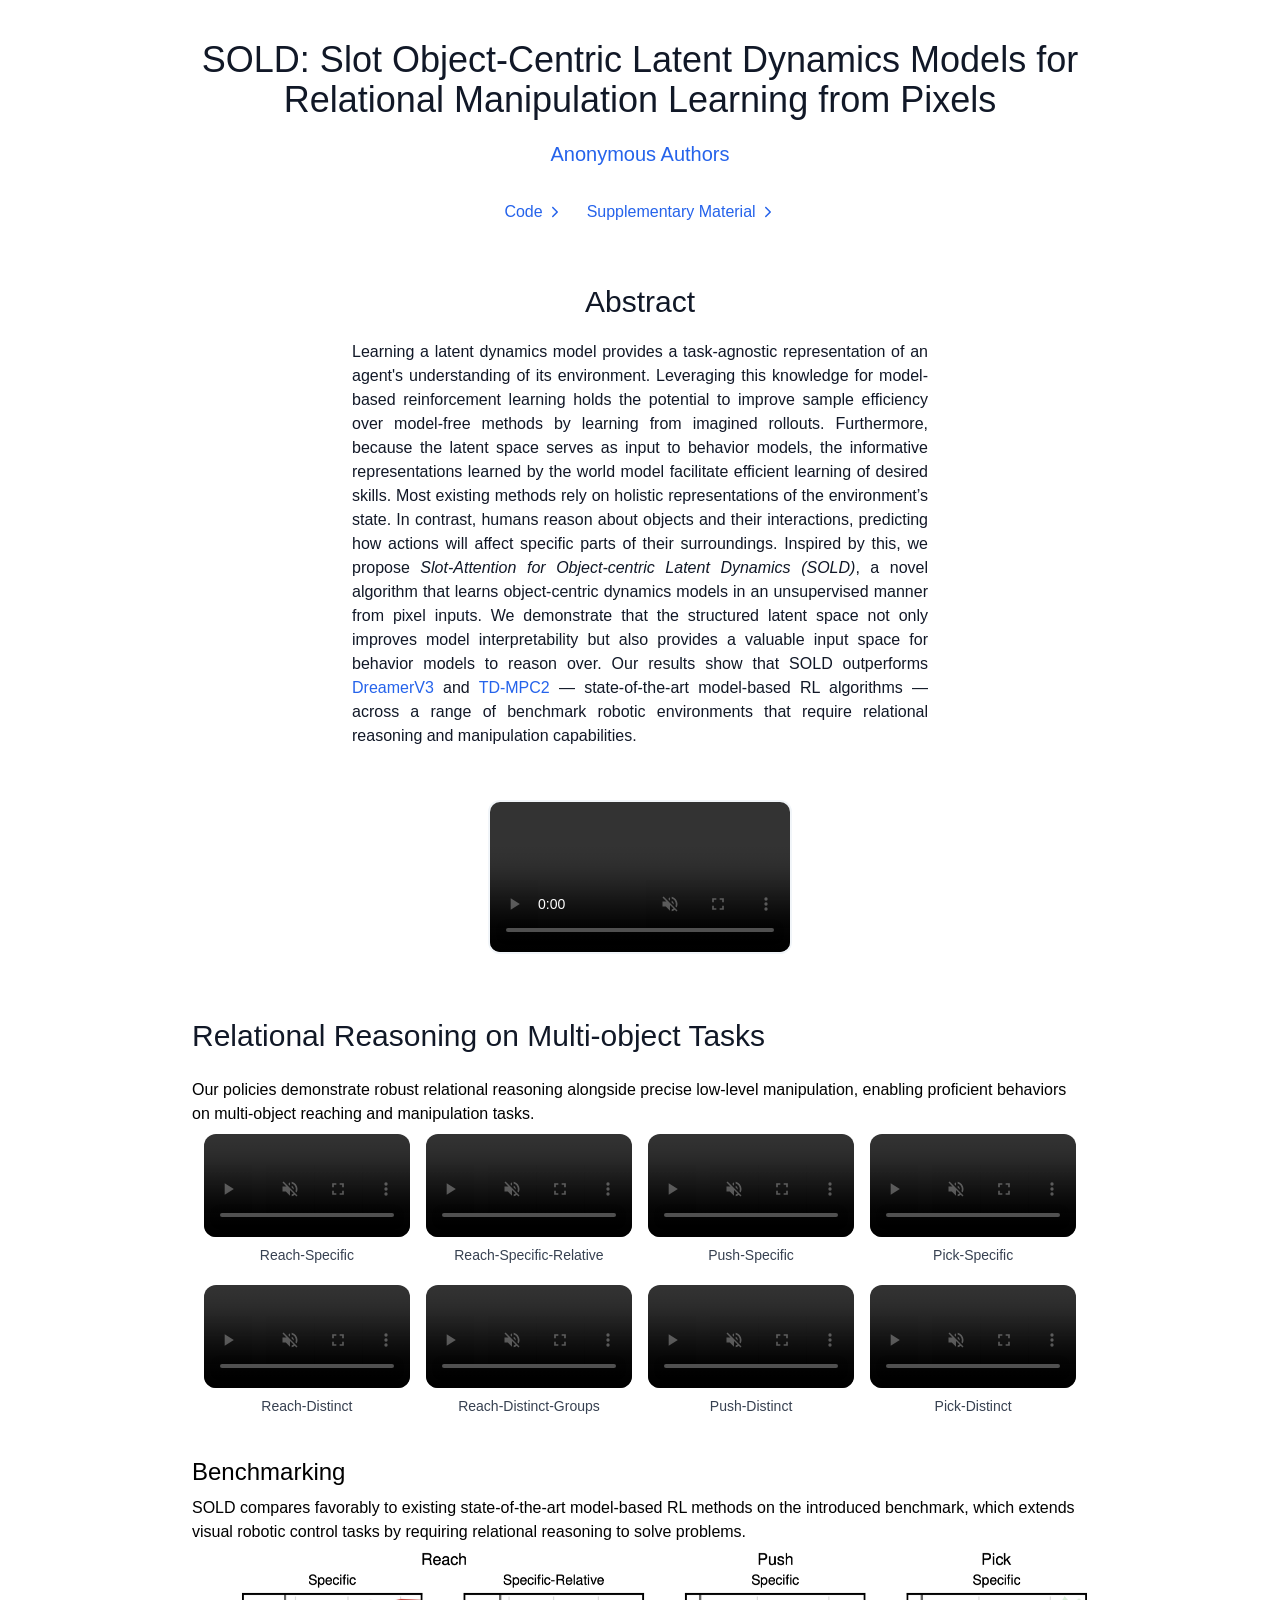
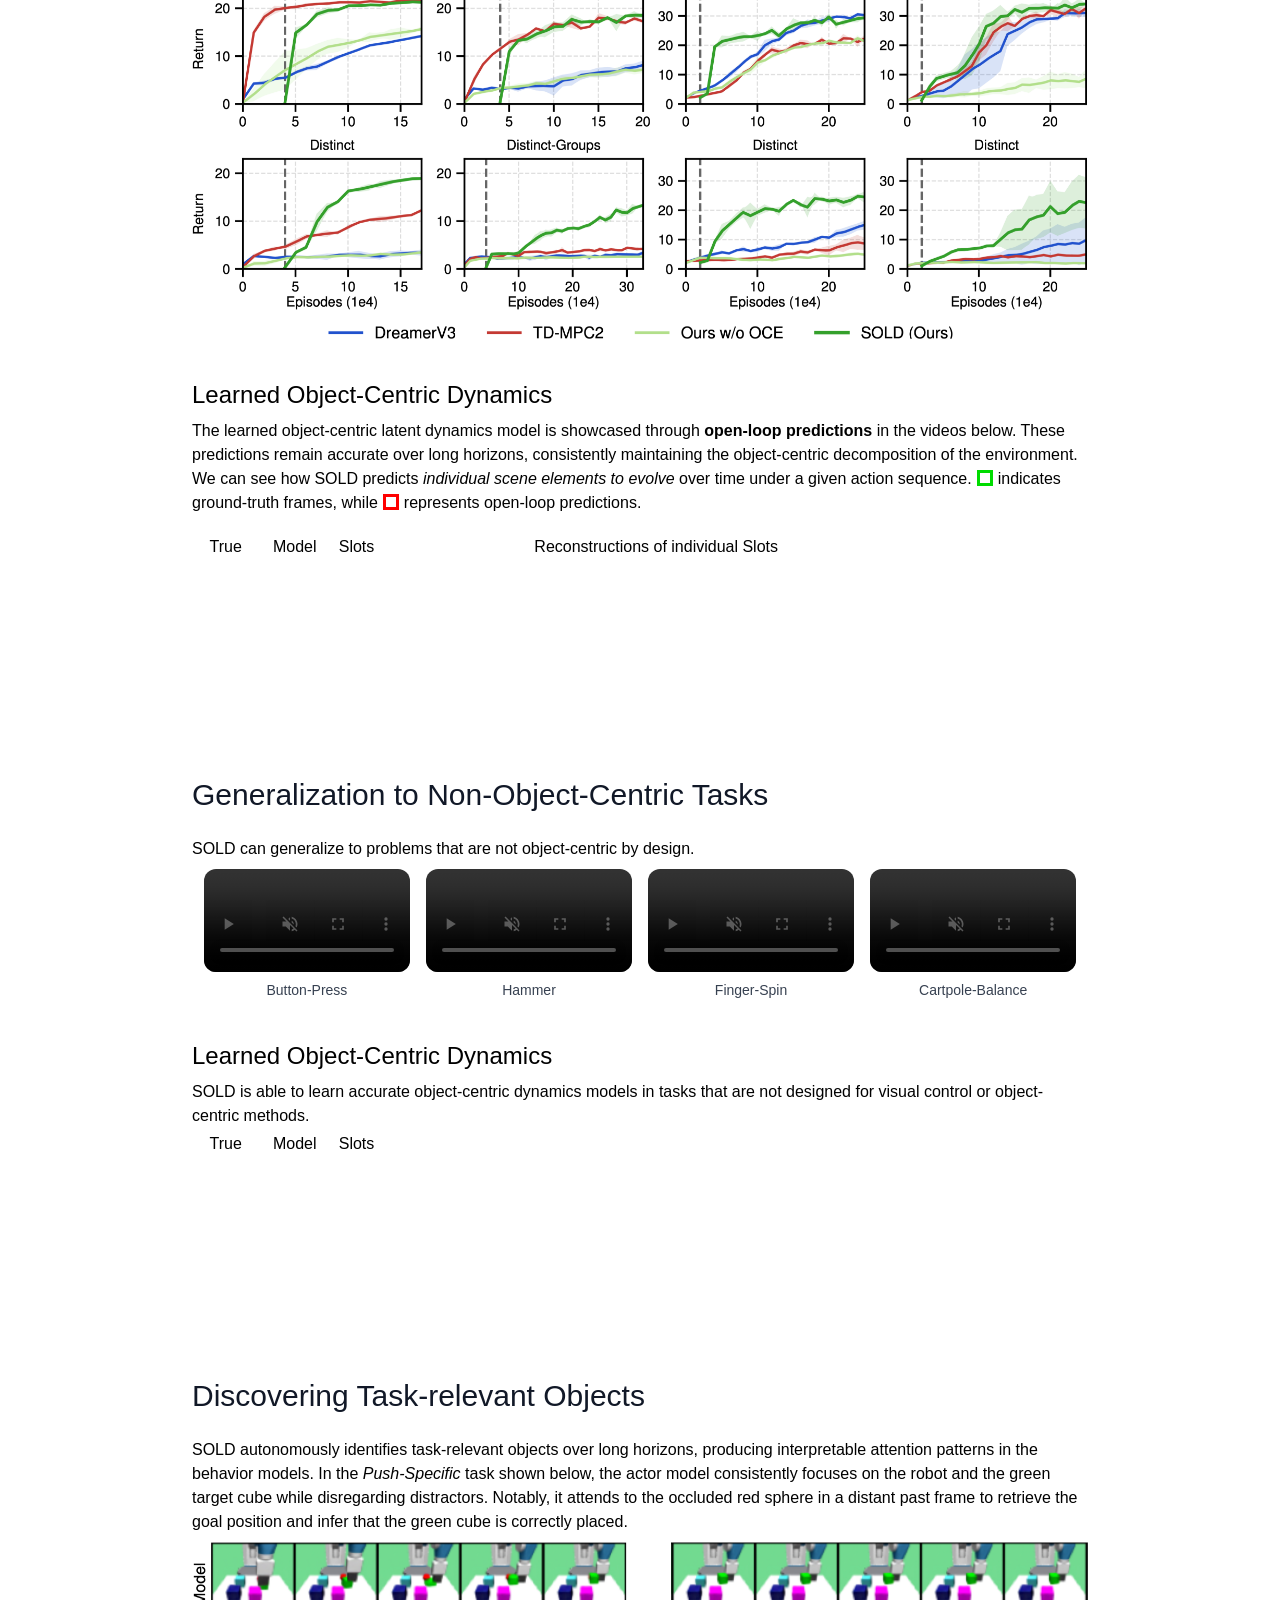
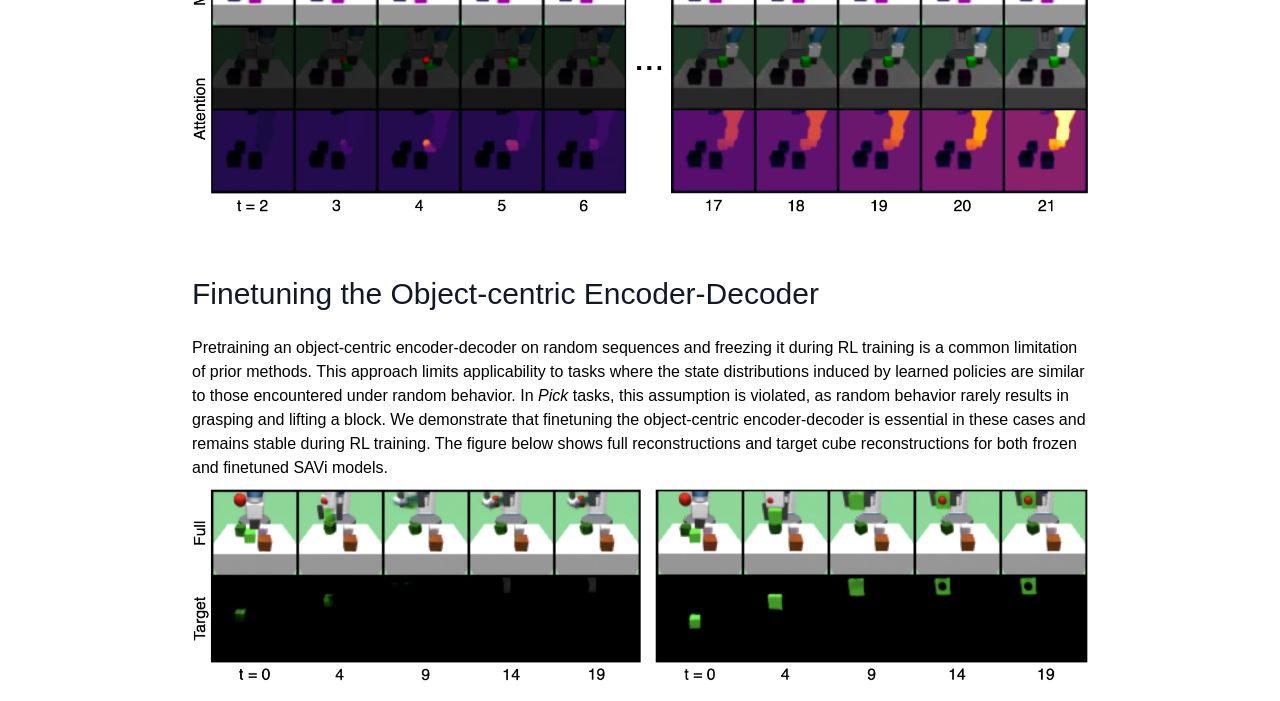
<file: index.html>
<!DOCTYPE html><html><head><meta charSet="utf-8"/><meta http-equiv="x-ua-compatible" content="ie=edge"/><meta name="viewport" content="width=device-width, initial-scale=1, shrink-to-fit=no"/><meta name="generator" content="Gatsby 5.14.1"/><style data-href="/styles.9e508d11d7c86e4435d9.css" data-identity="gatsby-global-css">@import url(https://rsms.me/inter/inter.css);*,:after,:before{--tw-border-spacing-x:0;--tw-border-spacing-y:0;--tw-translate-x:0;--tw-translate-y:0;--tw-rotate:0;--tw-skew-x:0;--tw-skew-y:0;--tw-scale-x:1;--tw-scale-y:1;--tw-pan-x: ;--tw-pan-y: ;--tw-pinch-zoom: ;--tw-scroll-snap-strictness:proximity;--tw-gradient-from-position: ;--tw-gradient-via-position: ;--tw-gradient-to-position: ;--tw-ordinal: ;--tw-slashed-zero: ;--tw-numeric-figure: ;--tw-numeric-spacing: ;--tw-numeric-fraction: ;--tw-ring-inset: ;--tw-ring-offset-width:0px;--tw-ring-offset-color:#fff;--tw-ring-color:rgba(63,131,248,.5);--tw-ring-offset-shadow:0 0 #0000;--tw-ring-shadow:0 0 #0000;--tw-shadow:0 0 #0000;--tw-shadow-colored:0 0 #0000;--tw-blur: ;--tw-brightness: ;--tw-contrast: ;--tw-grayscale: ;--tw-hue-rotate: ;--tw-invert: ;--tw-saturate: ;--tw-sepia: ;--tw-drop-shadow: ;--tw-backdrop-blur: ;--tw-backdrop-brightness: ;--tw-backdrop-contrast: ;--tw-backdrop-grayscale: ;--tw-backdrop-hue-rotate: ;--tw-backdrop-invert: ;--tw-backdrop-opacity: ;--tw-backdrop-saturate: ;--tw-backdrop-sepia: ;--tw-contain-size: ;--tw-contain-layout: ;--tw-contain-paint: ;--tw-contain-style: }::backdrop{--tw-border-spacing-x:0;--tw-border-spacing-y:0;--tw-translate-x:0;--tw-translate-y:0;--tw-rotate:0;--tw-skew-x:0;--tw-skew-y:0;--tw-scale-x:1;--tw-scale-y:1;--tw-pan-x: ;--tw-pan-y: ;--tw-pinch-zoom: ;--tw-scroll-snap-strictness:proximity;--tw-gradient-from-position: ;--tw-gradient-via-position: ;--tw-gradient-to-position: ;--tw-ordinal: ;--tw-slashed-zero: ;--tw-numeric-figure: ;--tw-numeric-spacing: ;--tw-numeric-fraction: ;--tw-ring-inset: ;--tw-ring-offset-width:0px;--tw-ring-offset-color:#fff;--tw-ring-color:rgba(63,131,248,.5);--tw-ring-offset-shadow:0 0 #0000;--tw-ring-shadow:0 0 #0000;--tw-shadow:0 0 #0000;--tw-shadow-colored:0 0 #0000;--tw-blur: ;--tw-brightness: ;--tw-contrast: ;--tw-grayscale: ;--tw-hue-rotate: ;--tw-invert: ;--tw-saturate: ;--tw-sepia: ;--tw-drop-shadow: ;--tw-backdrop-blur: ;--tw-backdrop-brightness: ;--tw-backdrop-contrast: ;--tw-backdrop-grayscale: ;--tw-backdrop-hue-rotate: ;--tw-backdrop-invert: ;--tw-backdrop-opacity: ;--tw-backdrop-saturate: ;--tw-backdrop-sepia: ;--tw-contain-size: ;--tw-contain-layout: ;--tw-contain-paint: ;--tw-contain-style: }/*
! tailwindcss v3.4.17 | MIT License | https://tailwindcss.com
*/*,:after,:before{border:0 solid #e5e7eb;box-sizing:border-box}:after,:before{--tw-content:""}:host,html{-webkit-text-size-adjust:100%;font-feature-settings:normal;-webkit-tap-highlight-color:transparent;font-family:ui-sans-serif,system-ui,sans-serif,Apple Color Emoji,Segoe UI Emoji,Segoe UI Symbol,Noto Color Emoji;font-variation-settings:normal;line-height:1.5;-moz-tab-size:4;-o-tab-size:4;tab-size:4}body{line-height:inherit;margin:0}hr{border-top-width:1px;color:inherit;height:0}abbr:where([title]){-webkit-text-decoration:underline dotted;text-decoration:underline dotted}h1,h2,h3,h4,h5,h6{font-size:inherit;font-weight:inherit}a{color:inherit;text-decoration:inherit}b,strong{font-weight:bolder}code,kbd,pre,samp{font-feature-settings:normal;font-family:ui-monospace,SFMono-Regular,Menlo,Monaco,Consolas,Liberation Mono,Courier New,monospace;font-size:1em;font-variation-settings:normal}small{font-size:80%}sub,sup{font-size:75%;line-height:0;position:relative;vertical-align:baseline}sub{bottom:-.25em}sup{top:-.5em}table{border-collapse:collapse;border-color:inherit;text-indent:0}button,input,optgroup,select,textarea{font-feature-settings:inherit;color:inherit;font-family:inherit;font-size:100%;font-variation-settings:inherit;font-weight:inherit;letter-spacing:inherit;line-height:inherit;margin:0;padding:0}button,select{text-transform:none}button,input:where([type=button]),input:where([type=reset]),input:where([type=submit]){-webkit-appearance:button;background-color:transparent;background-image:none}:-moz-focusring{outline:auto}:-moz-ui-invalid{box-shadow:none}progress{vertical-align:baseline}::-webkit-inner-spin-button,::-webkit-outer-spin-button{height:auto}[type=search]{-webkit-appearance:textfield;outline-offset:-2px}::-webkit-search-decoration{-webkit-appearance:none}::-webkit-file-upload-button{-webkit-appearance:button;font:inherit}summary{display:list-item}blockquote,dd,dl,figure,h1,h2,h3,h4,h5,h6,hr,p,pre{margin:0}fieldset{margin:0}fieldset,legend{padding:0}menu,ol,ul{list-style:none;margin:0;padding:0}dialog{padding:0}textarea{resize:vertical}input::-moz-placeholder,textarea::-moz-placeholder{color:#9ca3af}input::placeholder,textarea::placeholder{color:#9ca3af}[role=button],button{cursor:pointer}:disabled{cursor:default}audio,canvas,embed,iframe,img,object,svg,video{display:block;vertical-align:middle}img,video{height:auto;max-width:100%}[hidden]:where(:not([hidden=until-found])){display:none}[multiple],[type=date],[type=datetime-local],[type=email],[type=month],[type=number],[type=password],[type=search],[type=tel],[type=text],[type=time],[type=url],[type=week],input:where(:not([type])),select,textarea{--tw-shadow:0 0 #0000;-webkit-appearance:none;-moz-appearance:none;appearance:none;background-color:#fff;border-color:#6b7280;border-radius:0;border-width:1px;font-size:1rem;line-height:1.5rem;padding:.5rem .75rem}[multiple]:focus,[type=date]:focus,[type=datetime-local]:focus,[type=email]:focus,[type=month]:focus,[type=number]:focus,[type=password]:focus,[type=search]:focus,[type=tel]:focus,[type=text]:focus,[type=time]:focus,[type=url]:focus,[type=week]:focus,input:where(:not([type])):focus,select:focus,textarea:focus{--tw-ring-inset:var(--tw-empty,/*!*/ /*!*/);--tw-ring-offset-width:0px;--tw-ring-offset-color:#fff;--tw-ring-color:#1c64f2;--tw-ring-offset-shadow:var(--tw-ring-inset) 0 0 0 var(--tw-ring-offset-width) var(--tw-ring-offset-color);--tw-ring-shadow:var(--tw-ring-inset) 0 0 0 calc(1px + var(--tw-ring-offset-width)) var(--tw-ring-color);border-color:#1c64f2;box-shadow:var(--tw-ring-offset-shadow),var(--tw-ring-shadow),var(--tw-shadow);outline:2px solid transparent;outline-offset:2px}::-webkit-date-and-time-value{text-align:inherit}::-webkit-datetime-edit{display:inline-flex}::-webkit-datetime-edit,::-webkit-datetime-edit-day-field,::-webkit-datetime-edit-hour-field,::-webkit-datetime-edit-meridiem-field,::-webkit-datetime-edit-millisecond-field,::-webkit-datetime-edit-minute-field,::-webkit-datetime-edit-month-field,::-webkit-datetime-edit-second-field,::-webkit-datetime-edit-year-field{padding-bottom:0;padding-top:0}select{background-image:url("data:image/svg+xml;charset=utf-8,%3Csvg xmlns='http://www.w3.org/2000/svg' fill='none' viewBox='0 0 20 20'%3E%3Cpath stroke='%236B7280' stroke-linecap='round' stroke-linejoin='round' stroke-width='1.5' d='m6 8 4 4 4-4'/%3E%3C/svg%3E");background-position:right .5rem center;background-repeat:no-repeat;background-size:1.5em 1.5em;padding-right:2.5rem;-webkit-print-color-adjust:exact;print-color-adjust:exact}[multiple],[size]:where(select:not([size="1"])){background-image:none;background-position:0 0;background-repeat:unset;background-size:initial;padding-right:.75rem;-webkit-print-color-adjust:unset;print-color-adjust:unset}[type=checkbox]:checked,[type=radio]:checked{background-color:currentColor;background-position:50%;background-repeat:no-repeat;background-size:100% 100%;border-color:transparent}[type=checkbox]:checked{background-image:url("data:image/svg+xml;charset=utf-8,%3Csvg xmlns='http://www.w3.org/2000/svg' fill='%23fff' viewBox='0 0 16 16'%3E%3Cpath d='M12.207 4.793a1 1 0 0 1 0 1.414l-5 5a1 1 0 0 1-1.414 0l-2-2a1 1 0 0 1 1.414-1.414L6.5 9.086l4.293-4.293a1 1 0 0 1 1.414 0z'/%3E%3C/svg%3E")}@media (forced-colors:active){[type=checkbox]:checked,[type=radio]:checked{-webkit-appearance:auto;-moz-appearance:auto;appearance:auto}}[type=checkbox]:checked:focus,[type=checkbox]:checked:hover,[type=radio]:checked:focus,[type=radio]:checked:hover{background-color:currentColor;border-color:transparent}[type=checkbox]:indeterminate{background-image:url("data:image/svg+xml;charset=utf-8,%3Csvg xmlns='http://www.w3.org/2000/svg' fill='none' viewBox='0 0 16 16'%3E%3Cpath stroke='%23fff' stroke-linecap='round' stroke-linejoin='round' stroke-width='2' d='M4 8h8'/%3E%3C/svg%3E");background-size:100% 100%}@media (forced-colors:active){[type=checkbox]:indeterminate{-webkit-appearance:auto;-moz-appearance:auto;appearance:auto}}[type=file]:focus{outline:1px solid ButtonText;outline:1px auto -webkit-focus-ring-color}[data-tooltip-style^=light]+.tooltip>.tooltip-arrow:before{border-color:#e5e7eb;border-style:solid}[data-tooltip-style^=light]+.tooltip[data-popper-placement^=top]>.tooltip-arrow:before{border-bottom-width:1px;border-right-width:1px}[data-tooltip-style^=light]+.tooltip[data-popper-placement^=right]>.tooltip-arrow:before{border-bottom-width:1px;border-left-width:1px}[data-tooltip-style^=light]+.tooltip[data-popper-placement^=bottom]>.tooltip-arrow:before{border-left-width:1px;border-top-width:1px}[data-tooltip-style^=light]+.tooltip[data-popper-placement^=left]>.tooltip-arrow:before{border-right-width:1px;border-top-width:1px}.tooltip[data-popper-placement^=top]>.tooltip-arrow{bottom:-4px}.tooltip[data-popper-placement^=bottom]>.tooltip-arrow{top:-4px}.tooltip[data-popper-placement^=left]>.tooltip-arrow{right:-4px}.tooltip[data-popper-placement^=right]>.tooltip-arrow{left:-4px}.tooltip.invisible>.tooltip-arrow:before{visibility:hidden}[data-popper-arrow],[data-popper-arrow]:before{background:inherit;height:8px;position:absolute;width:8px}[data-popper-arrow]{visibility:hidden}[data-popper-arrow]:after,[data-popper-arrow]:before{content:"";transform:rotate(45deg);visibility:visible}[data-popper-arrow]:after{background:inherit;height:9px;position:absolute;width:9px}[role=tooltip]>[data-popper-arrow]:before{border-color:#e5e7eb;border-style:solid}.dark [role=tooltip]>[data-popper-arrow]:before{border-color:#4b5563;border-style:solid}[role=tooltip]>[data-popper-arrow]:after{border-color:#e5e7eb;border-style:solid}.dark [role=tooltip]>[data-popper-arrow]:after{border-color:#4b5563;border-style:solid}[data-popover][role=tooltip][data-popper-placement^=top]>[data-popper-arrow]:after,[data-popover][role=tooltip][data-popper-placement^=top]>[data-popper-arrow]:before{border-bottom-width:1px;border-right-width:1px}[data-popover][role=tooltip][data-popper-placement^=right]>[data-popper-arrow]:after,[data-popover][role=tooltip][data-popper-placement^=right]>[data-popper-arrow]:before{border-bottom-width:1px;border-left-width:1px}[data-popover][role=tooltip][data-popper-placement^=bottom]>[data-popper-arrow]:after,[data-popover][role=tooltip][data-popper-placement^=bottom]>[data-popper-arrow]:before{border-left-width:1px;border-top-width:1px}[data-popover][role=tooltip][data-popper-placement^=left]>[data-popper-arrow]:after,[data-popover][role=tooltip][data-popper-placement^=left]>[data-popper-arrow]:before{border-right-width:1px;border-top-width:1px}[data-popover][role=tooltip][data-popper-placement^=top]>[data-popper-arrow]{bottom:-5px}[data-popover][role=tooltip][data-popper-placement^=bottom]>[data-popper-arrow]{top:-5px}[data-popover][role=tooltip][data-popper-placement^=left]>[data-popper-arrow]{right:-5px}[data-popover][role=tooltip][data-popper-placement^=right]>[data-popper-arrow]{left:-5px}[role=tooltip].invisible>[data-popper-arrow]:after,[role=tooltip].invisible>[data-popper-arrow]:before{visibility:hidden}[multiple],[type=date],[type=datetime-local],[type=email],[type=month],[type=number],[type=password],[type=search],[type=tel],[type=text],[type=time],[type=url],[type=week],select,textarea{--tw-shadow:0 0 #0000;-webkit-appearance:none;-moz-appearance:none;appearance:none;background-color:#fff;border-color:#6b7280;border-radius:0;border-width:1px;font-size:1rem;line-height:1.5rem;padding:.5rem .75rem}[multiple]:focus,[type=date]:focus,[type=datetime-local]:focus,[type=email]:focus,[type=month]:focus,[type=number]:focus,[type=password]:focus,[type=search]:focus,[type=tel]:focus,[type=text]:focus,[type=time]:focus,[type=url]:focus,[type=week]:focus,select:focus,textarea:focus{--tw-ring-inset:var(--tw-empty,/*!*/ /*!*/);--tw-ring-offset-width:0px;--tw-ring-offset-color:#fff;--tw-ring-color:#1c64f2;--tw-ring-offset-shadow:var(--tw-ring-inset) 0 0 0 var(--tw-ring-offset-width) var(--tw-ring-offset-color);--tw-ring-shadow:var(--tw-ring-inset) 0 0 0 calc(1px + var(--tw-ring-offset-width)) var(--tw-ring-color);border-color:#1c64f2;box-shadow:var(--tw-ring-offset-shadow),var(--tw-ring-shadow),var(--tw-shadow);outline:2px solid transparent;outline-offset:2px}input::-moz-placeholder,textarea::-moz-placeholder{color:#6b7280;opacity:1}input::placeholder,textarea::placeholder{color:#6b7280;opacity:1}::-webkit-datetime-edit-fields-wrapper{padding:0}::-webkit-date-and-time-value{min-height:1.5em}select:not([size]){background-image:url("data:image/svg+xml;charset=utf-8,%3Csvg xmlns='http://www.w3.org/2000/svg' fill='none' aria-hidden='true' viewBox='0 0 10 6'%3E%3Cpath stroke='%236B7280' stroke-linecap='round' stroke-linejoin='round' stroke-width='2' d='m1 1 4 4 4-4'/%3E%3C/svg%3E");background-position:right .75rem center;background-repeat:no-repeat;background-size:.75em .75em;padding-right:2.5rem;-webkit-print-color-adjust:exact;print-color-adjust:exact}[multiple]{background-image:none;background-position:0 0;background-repeat:unset;background-size:initial;padding-right:.75rem;-webkit-print-color-adjust:unset;print-color-adjust:unset}[type=checkbox],[type=radio]{--tw-shadow:0 0 #0000;-webkit-appearance:none;-moz-appearance:none;appearance:none;background-color:#fff;background-origin:border-box;border-color:#6b7280;border-width:1px;color:#1c64f2;display:inline-block;flex-shrink:0;height:1rem;padding:0;-webkit-print-color-adjust:exact;print-color-adjust:exact;-webkit-user-select:none;-moz-user-select:none;user-select:none;vertical-align:middle;width:1rem}[type=checkbox]{border-radius:0}[type=radio]{border-radius:100%}[type=checkbox]:focus,[type=radio]:focus{--tw-ring-inset:var(--tw-empty,/*!*/ /*!*/);--tw-ring-offset-width:2px;--tw-ring-offset-color:#fff;--tw-ring-color:#1c64f2;--tw-ring-offset-shadow:var(--tw-ring-inset) 0 0 0 var(--tw-ring-offset-width) var(--tw-ring-offset-color);--tw-ring-shadow:var(--tw-ring-inset) 0 0 0 calc(2px + var(--tw-ring-offset-width)) var(--tw-ring-color);box-shadow:var(--tw-ring-offset-shadow),var(--tw-ring-shadow),var(--tw-shadow);outline:2px solid transparent;outline-offset:2px}.dark [type=checkbox]:checked,.dark [type=radio]:checked,[type=checkbox]:checked,[type=radio]:checked{background-color:currentColor;background-position:50%;background-repeat:no-repeat;background-size:.55em .55em;border-color:transparent}[type=checkbox]:checked{background-image:url("data:image/svg+xml;charset=utf-8,%3Csvg xmlns='http://www.w3.org/2000/svg' fill='none' aria-hidden='true' viewBox='0 0 16 12'%3E%3Cpath stroke='%23fff' stroke-linecap='round' stroke-linejoin='round' stroke-width='3' d='M1 5.917 5.724 10.5 15 1.5'/%3E%3C/svg%3E");background-repeat:no-repeat;background-size:.55em .55em;-webkit-print-color-adjust:exact;print-color-adjust:exact}.dark [type=radio]:checked,[type=radio]:checked{background-image:url("data:image/svg+xml;charset=utf-8,%3Csvg xmlns='http://www.w3.org/2000/svg' fill='%23fff' viewBox='0 0 16 16'%3E%3Ccircle cx='8' cy='8' r='3'/%3E%3C/svg%3E");background-size:1em 1em}[type=checkbox]:indeterminate{background-color:currentColor;background-image:url("data:image/svg+xml;charset=utf-8,%3Csvg xmlns='http://www.w3.org/2000/svg' fill='none' aria-hidden='true' viewBox='0 0 16 12'%3E%3Cpath stroke='%23fff' stroke-linecap='round' stroke-linejoin='round' stroke-width='3' d='M1 5.917 5.724 10.5 15 1.5'/%3E%3C/svg%3E");background-position:50%;background-repeat:no-repeat;background-size:.55em .55em;border-color:transparent;-webkit-print-color-adjust:exact;print-color-adjust:exact}[type=checkbox]:indeterminate:focus,[type=checkbox]:indeterminate:hover{background-color:currentColor;border-color:transparent}[type=file]{background:unset;border-color:inherit;border-radius:0;border-width:0;font-size:unset;line-height:inherit;padding:0}[type=file]:focus{outline:1px auto inherit}input[type=file]::file-selector-button{background:#1f2937;border:0;color:#fff;cursor:pointer;font-size:.875rem;font-weight:500;margin-inline-end:1rem;margin-inline-start:-1rem;padding:.625rem 1rem .625rem 2rem}input[type=file]::file-selector-button:hover{background:#374151}.dark input[type=file]::file-selector-button{background:#4b5563;color:#fff}.dark input[type=file]::file-selector-button:hover{background:#6b7280}input[type=range]::-webkit-slider-thumb{appearance:none;-moz-appearance:none;-webkit-appearance:none;background:#1c64f2;border:0;border-radius:9999px;cursor:pointer;height:1.25rem;width:1.25rem}input[type=range]:disabled::-webkit-slider-thumb{background:#9ca3af}.dark input[type=range]:disabled::-webkit-slider-thumb{background:#6b7280}input[type=range]:focus::-webkit-slider-thumb{--tw-ring-offset-shadow:var(--tw-ring-inset) 0 0 0 var(--tw-ring-offset-width) var(--tw-ring-offset-color);--tw-ring-shadow:var(--tw-ring-inset) 0 0 0 calc(4px + var(--tw-ring-offset-width)) var(--tw-ring-color);--tw-ring-opacity:1px;--tw-ring-color:rgb(164 202 254/var(--tw-ring-opacity));box-shadow:var(--tw-ring-offset-shadow),var(--tw-ring-shadow),var(--tw-shadow,0 0 #0000);outline:2px solid transparent;outline-offset:2px}input[type=range]::-moz-range-thumb{appearance:none;-moz-appearance:none;-webkit-appearance:none;background:#1c64f2;border:0;border-radius:9999px;cursor:pointer;height:1.25rem;width:1.25rem}input[type=range]:disabled::-moz-range-thumb{background:#9ca3af}.dark input[type=range]:disabled::-moz-range-thumb{background:#6b7280}input[type=range]::-moz-range-progress{background:#3f83f8}input[type=range]::-ms-fill-lower{background:#3f83f8}input[type=range].range-sm::-webkit-slider-thumb{height:1rem;width:1rem}input[type=range].range-lg::-webkit-slider-thumb{height:1.5rem;width:1.5rem}input[type=range].range-sm::-moz-range-thumb{height:1rem;width:1rem}input[type=range].range-lg::-moz-range-thumb{height:1.5rem;width:1.5rem}.toggle-bg:after{background:#fff;border-color:#d1d5db;border-radius:9999px;border-width:1px;box-shadow:var(--tw-ring-inset) 0 0 0 calc(var(--tw-ring-offset-width)) var(--tw-ring-color);content:"";height:1.25rem;left:.125rem;position:absolute;top:.125rem;transition-duration:.15s;transition-property:background-color,border-color,color,fill,stroke,opacity,box-shadow,transform,filter,backdrop-filter,-webkit-backdrop-filter;width:1.25rem}input:checked+.toggle-bg:after{border-color:#fff;transform:translateX(100%)}input:checked+.toggle-bg{background:#1c64f2;border-color:#1c64f2}.container{width:100%}@media (min-width:640px){.container{max-width:640px}}@media (min-width:768px){.container{max-width:768px}}@media (min-width:1024px){.container{max-width:1024px}}@media (min-width:1280px){.container{max-width:1280px}}@media (min-width:1536px){.container{max-width:1536px}}.sr-only{clip:rect(0,0,0,0);border-width:0;height:1px;margin:-1px;overflow:hidden;padding:0;position:absolute;white-space:nowrap;width:1px}.pointer-events-none{pointer-events:none}.invisible{visibility:hidden}.collapse{visibility:collapse}.fixed{position:fixed}.absolute{position:absolute}.relative{position:relative}.inset-y-0{bottom:0;top:0}.-bottom-1{bottom:-.25rem}.-left-1{left:-.25rem}.-left-1\.5{left:-.375rem}.-left-3{left:-.75rem}.-right-1{right:-.25rem}.-top-1{top:-.25rem}.bottom-5{bottom:1.25rem}.left-0{left:0}.left-1\/2{left:50%}.right-0{right:0}.top-0{top:0}.top-1\/2{top:50%}.-z-10{z-index:-10}.z-10{z-index:10}.z-20{z-index:20}.z-50{z-index:50}.float-right{float:right}.m-1{margin:.25rem}.m-3{margin:.75rem}.\!my-0{margin-bottom:0!important;margin-top:0!important}.-mx-1\.5{margin-left:-.375rem;margin-right:-.375rem}.-my-1\.5{margin-bottom:-.375rem;margin-top:-.375rem}.mx-1{margin-left:.25rem;margin-right:.25rem}.mx-4{margin-left:1rem;margin-right:1rem}.mx-auto{margin-left:auto;margin-right:auto}.my-1{margin-bottom:.25rem;margin-top:.25rem}.my-6{margin-bottom:1.5rem;margin-top:1.5rem}.-mb-px{margin-bottom:-1px}.mb-0{margin-bottom:0}.mb-0\.5{margin-bottom:.125rem}.mb-1{margin-bottom:.25rem}.mb-10{margin-bottom:2.5rem}.mb-12{margin-bottom:3rem}.mb-2{margin-bottom:.5rem}.mb-4{margin-bottom:1rem}.mb-5{margin-bottom:1.25rem}.mb-6{margin-bottom:1.5rem}.me-2{margin-inline-end:.5rem}.ml-0{margin-left:0}.ml-0\.5{margin-left:.125rem}.ml-1{margin-left:.25rem}.ml-2{margin-left:.5rem}.ml-3{margin-left:.75rem}.ml-6{margin-left:1.5rem}.ml-auto{margin-left:auto}.mr-0\.5{margin-right:.125rem}.mr-1{margin-right:.25rem}.mr-2{margin-right:.5rem}.mr-3{margin-right:.75rem}.mr-4{margin-right:1rem}.mr-6{margin-right:1.5rem}.mt-0{margin-top:0}.mt-1{margin-top:.25rem}.mt-1\.5{margin-top:.375rem}.mt-10{margin-top:2.5rem}.mt-16{margin-top:4rem}.mt-2{margin-top:.5rem}.mt-3{margin-top:.75rem}.mt-4{margin-top:1rem}.mt-5{margin-top:1.25rem}.mt-6{margin-top:1.5rem}.block{display:block}.inline-block{display:inline-block}.inline{display:inline}.flex{display:flex}.inline-flex{display:inline-flex}.table{display:table}.grid{display:grid}.hidden{display:none}.h-0\.5{height:.125rem}.h-1{height:.25rem}.h-1\.5{height:.375rem}.h-10{height:2.5rem}.h-2{height:.5rem}.h-2\.5{height:.625rem}.h-20{height:5rem}.h-3{height:.75rem}.h-3\.5{height:.875rem}.h-36{height:9rem}.h-4{height:1rem}.h-5{height:1.25rem}.h-6{height:1.5rem}.h-7{height:1.75rem}.h-8{height:2rem}.h-9{height:2.25rem}.h-96{height:24rem}.h-\[68px\]{height:68px}.h-\[70px\]{height:70px}.h-auto{height:auto}.h-fit{height:-moz-fit-content;height:fit-content}.h-full{height:100%}.h-min{height:-moz-min-content;height:min-content}.h-modal{height:calc(100% - 2rem)}.h-px{height:1px}.h-screen{height:100vh}.max-h-\[90vh\]{max-height:90vh}.w-1\/2{width:50%}.w-10{width:2.5rem}.w-11{width:2.75rem}.w-12{width:3rem}.w-16{width:4rem}.w-2{width:.5rem}.w-2\/4{width:50%}.w-20{width:5rem}.w-3{width:.75rem}.w-3\.5{width:.875rem}.w-36{width:9rem}.w-4{width:1rem}.w-5{width:1.25rem}.w-6{width:1.5rem}.w-64{width:16rem}.w-7{width:1.75rem}.w-8{width:2rem}.w-\[23\%\]{width:23%}.w-auto{width:auto}.w-fit{width:-moz-fit-content;width:fit-content}.w-full{width:100%}.max-w-2xl{max-width:42rem}.max-w-3xl{max-width:48rem}.max-w-4xl{max-width:56rem}.max-w-5xl{max-width:64rem}.max-w-6xl{max-width:72rem}.max-w-7xl{max-width:80rem}.max-w-\[100\%\]{max-width:100%}.max-w-\[90\%\]{max-width:90%}.max-w-full{max-width:100%}.max-w-lg{max-width:32rem}.max-w-md{max-width:28rem}.max-w-sm{max-width:24rem}.max-w-xl{max-width:36rem}.max-w-xs{max-width:20rem}.flex-1{flex:1 1 0%}.flex-shrink-0,.shrink-0{flex-shrink:0}.-translate-x-1\/2{--tw-translate-x:-50%}.-translate-x-1\/2,.-translate-y-1\/2{transform:translate(var(--tw-translate-x),var(--tw-translate-y)) rotate(var(--tw-rotate)) skewX(var(--tw-skew-x)) skewY(var(--tw-skew-y)) scaleX(var(--tw-scale-x)) scaleY(var(--tw-scale-y))}.-translate-y-1\/2{--tw-translate-y:-50%}.rotate-180{--tw-rotate:180deg}.rotate-180,.rotate-45{transform:translate(var(--tw-translate-x),var(--tw-translate-y)) rotate(var(--tw-rotate)) skewX(var(--tw-skew-x)) skewY(var(--tw-skew-y)) scaleX(var(--tw-scale-x)) scaleY(var(--tw-scale-y))}.rotate-45{--tw-rotate:45deg}.transform{transform:translate(var(--tw-translate-x),var(--tw-translate-y)) rotate(var(--tw-rotate)) skewX(var(--tw-skew-x)) skewY(var(--tw-skew-y)) scaleX(var(--tw-scale-x)) scaleY(var(--tw-scale-y))}@keyframes spin{to{transform:rotate(1turn)}}.animate-spin{animation:spin 1s linear infinite}.cursor-grab{cursor:grab}.cursor-not-allowed{cursor:not-allowed}.cursor-pointer{cursor:pointer}.cursor-wait{cursor:wait}.resize{resize:both}.snap-x{scroll-snap-type:x var(--tw-scroll-snap-strictness)}.snap-mandatory{--tw-scroll-snap-strictness:mandatory}.snap-center{scroll-snap-align:center}.list-none{list-style-type:none}.appearance-none{-webkit-appearance:none;-moz-appearance:none;appearance:none}.grid-flow-col{grid-auto-flow:column}.grid-cols-4{grid-template-columns:repeat(4,minmax(0,1fr))}.grid-cols-7{grid-template-columns:repeat(7,minmax(0,1fr))}.flex-col{flex-direction:column}.flex-wrap{flex-wrap:wrap}.content-center{align-content:center}.items-start{align-items:flex-start}.items-end{align-items:flex-end}.items-center{align-items:center}.justify-start{justify-content:flex-start}.justify-end{justify-content:flex-end}.justify-center{justify-content:center}.justify-between{justify-content:space-between}.gap-1{gap:.25rem}.gap-2{gap:.5rem}.gap-4{gap:1rem}.-space-x-4>:not([hidden])~:not([hidden]){--tw-space-x-reverse:0;margin-left:calc(-1rem*(1 - var(--tw-space-x-reverse)));margin-right:calc(-1rem*var(--tw-space-x-reverse))}.-space-x-px>:not([hidden])~:not([hidden]){--tw-space-x-reverse:0;margin-left:calc(-1px*(1 - var(--tw-space-x-reverse)));margin-right:calc(-1px*var(--tw-space-x-reverse))}.space-x-2>:not([hidden])~:not([hidden]){--tw-space-x-reverse:0;margin-left:calc(.5rem*(1 - var(--tw-space-x-reverse)));margin-right:calc(.5rem*var(--tw-space-x-reverse))}.space-x-3>:not([hidden])~:not([hidden]){--tw-space-x-reverse:0;margin-left:calc(.75rem*(1 - var(--tw-space-x-reverse)));margin-right:calc(.75rem*var(--tw-space-x-reverse))}.space-x-4>:not([hidden])~:not([hidden]){--tw-space-x-reverse:0;margin-left:calc(1rem*(1 - var(--tw-space-x-reverse)));margin-right:calc(1rem*var(--tw-space-x-reverse))}.space-y-2>:not([hidden])~:not([hidden]){--tw-space-y-reverse:0;margin-bottom:calc(.5rem*var(--tw-space-y-reverse));margin-top:calc(.5rem*(1 - var(--tw-space-y-reverse)))}.space-y-4>:not([hidden])~:not([hidden]){--tw-space-y-reverse:0;margin-bottom:calc(1rem*var(--tw-space-y-reverse));margin-top:calc(1rem*(1 - var(--tw-space-y-reverse)))}.divide-x>:not([hidden])~:not([hidden]){--tw-divide-x-reverse:0;border-left-width:calc(1px*(1 - var(--tw-divide-x-reverse)));border-right-width:calc(1px*var(--tw-divide-x-reverse))}.divide-y>:not([hidden])~:not([hidden]){--tw-divide-y-reverse:0;border-bottom-width:calc(1px*var(--tw-divide-y-reverse));border-top-width:calc(1px*(1 - var(--tw-divide-y-reverse)))}.divide-gray-100>:not([hidden])~:not([hidden]){--tw-divide-opacity:1;border-color:rgb(243 244 246/var(--tw-divide-opacity,1))}.divide-gray-200>:not([hidden])~:not([hidden]){--tw-divide-opacity:1;border-color:rgb(229 231 235/var(--tw-divide-opacity,1))}.self-center{align-self:center}.overflow-auto{overflow:auto}.overflow-hidden{overflow:hidden}.overflow-y-auto{overflow-y:auto}.overflow-x-hidden{overflow-x:hidden}.overflow-y-hidden{overflow-y:hidden}.overflow-x-scroll{overflow-x:scroll}.scroll-smooth{scroll-behavior:smooth}.whitespace-nowrap{white-space:nowrap}.whitespace-pre-wrap{white-space:pre-wrap}.rounded{border-radius:.25rem}.rounded-full{border-radius:9999px}.rounded-lg{border-radius:.5rem}.rounded-md{border-radius:.375rem}.rounded-none{border-radius:0}.rounded-xl{border-radius:.75rem}.rounded-b{border-bottom-left-radius:.25rem;border-bottom-right-radius:.25rem}.rounded-b-xl{border-bottom-left-radius:.75rem;border-bottom-right-radius:.75rem}.rounded-l-lg{border-bottom-left-radius:.5rem;border-top-left-radius:.5rem}.rounded-l-md{border-bottom-left-radius:.375rem;border-top-left-radius:.375rem}.rounded-l-none{border-bottom-left-radius:0;border-top-left-radius:0}.rounded-r-lg{border-bottom-right-radius:.5rem;border-top-right-radius:.5rem}.rounded-r-none{border-bottom-right-radius:0;border-top-right-radius:0}.rounded-t{border-top-left-radius:.25rem;border-top-right-radius:.25rem}.rounded-t-lg{border-top-left-radius:.5rem;border-top-right-radius:.5rem}.rounded-t-xl{border-top-left-radius:.75rem;border-top-right-radius:.75rem}.border{border-width:1px}.border-0{border-width:0}.border-2{border-width:2px}.border-b{border-bottom-width:1px}.border-b-0{border-bottom-width:0}.border-b-2{border-bottom-width:2px}.border-l{border-left-width:1px}.border-l-0{border-left-width:0}.border-r-0{border-right-width:0}.border-t{border-top-width:1px}.border-t-4{border-top-width:4px}.border-cyan-300{--tw-border-opacity:1;border-color:rgb(103 232 249/var(--tw-border-opacity,1))}.border-cyan-500{--tw-border-opacity:1;border-color:rgb(6 182 212/var(--tw-border-opacity,1))}.border-cyan-600{--tw-border-opacity:1;border-color:rgb(8 145 178/var(--tw-border-opacity,1))}.border-cyan-700{--tw-border-opacity:1;border-color:rgb(14 116 144/var(--tw-border-opacity,1))}.border-gray-100{--tw-border-opacity:1;border-color:rgb(243 244 246/var(--tw-border-opacity,1))}.border-gray-200{--tw-border-opacity:1;border-color:rgb(229 231 235/var(--tw-border-opacity,1))}.border-gray-300{--tw-border-opacity:1;border-color:rgb(209 213 219/var(--tw-border-opacity,1))}.border-gray-400{--tw-border-opacity:1;border-color:rgb(156 163 175/var(--tw-border-opacity,1))}.border-gray-500{--tw-border-opacity:1;border-color:rgb(107 114 128/var(--tw-border-opacity,1))}.border-gray-600{--tw-border-opacity:1;border-color:rgb(75 85 99/var(--tw-border-opacity,1))}.border-gray-900{--tw-border-opacity:1;border-color:rgb(17 24 39/var(--tw-border-opacity,1))}.border-green-300{--tw-border-opacity:1;border-color:rgb(132 225 188/var(--tw-border-opacity,1))}.border-green-500{--tw-border-opacity:1;border-color:rgb(14 159 110/var(--tw-border-opacity,1))}.border-green-700{--tw-border-opacity:1;border-color:rgb(4 108 78/var(--tw-border-opacity,1))}.border-indigo-300{--tw-border-opacity:1;border-color:rgb(180 198 252/var(--tw-border-opacity,1))}.border-indigo-400{--tw-border-opacity:1;border-color:rgb(141 162 251/var(--tw-border-opacity,1))}.border-indigo-500{--tw-border-opacity:1;border-color:rgb(104 117 245/var(--tw-border-opacity,1))}.border-lime-300{--tw-border-opacity:1;border-color:rgb(190 242 100/var(--tw-border-opacity,1))}.border-lime-400{--tw-border-opacity:1;border-color:rgb(163 230 53/var(--tw-border-opacity,1))}.border-lime-500{--tw-border-opacity:1;border-color:rgb(132 204 22/var(--tw-border-opacity,1))}.border-pink-300{--tw-border-opacity:1;border-color:rgb(248 180 217/var(--tw-border-opacity,1))}.border-pink-500{--tw-border-opacity:1;border-color:rgb(231 70 148/var(--tw-border-opacity,1))}.border-pink-600{--tw-border-opacity:1;border-color:rgb(214 31 105/var(--tw-border-opacity,1))}.border-purple-500{--tw-border-opacity:1;border-color:rgb(144 97 249/var(--tw-border-opacity,1))}.border-purple-900{--tw-border-opacity:1;border-color:rgb(74 29 150/var(--tw-border-opacity,1))}.border-red-300{--tw-border-opacity:1;border-color:rgb(248 180 180/var(--tw-border-opacity,1))}.border-red-500{--tw-border-opacity:1;border-color:rgb(240 82 82/var(--tw-border-opacity,1))}.border-red-900{--tw-border-opacity:1;border-color:rgb(119 29 29/var(--tw-border-opacity,1))}.border-slate-100{--tw-border-opacity:1;border-color:rgb(241 245 249/var(--tw-border-opacity,1))}.border-teal-300{--tw-border-opacity:1;border-color:rgb(126 220 226/var(--tw-border-opacity,1))}.border-teal-500{--tw-border-opacity:1;border-color:rgb(6 148 162/var(--tw-border-opacity,1))}.border-transparent{border-color:transparent}.border-white{--tw-border-opacity:1;border-color:rgb(255 255 255/var(--tw-border-opacity,1))}.border-yellow-300{--tw-border-opacity:1;border-color:rgb(250 202 21/var(--tw-border-opacity,1))}.border-yellow-400{--tw-border-opacity:1;border-color:rgb(227 160 8/var(--tw-border-opacity,1))}.border-yellow-500{--tw-border-opacity:1;border-color:rgb(194 120 3/var(--tw-border-opacity,1))}.border-yellow-600{--tw-border-opacity:1;border-color:rgb(159 88 10/var(--tw-border-opacity,1))}.bg-cyan-100{--tw-bg-opacity:1;background-color:rgb(207 250 254/var(--tw-bg-opacity,1))}.bg-cyan-200{--tw-bg-opacity:1;background-color:rgb(165 243 252/var(--tw-bg-opacity,1))}.bg-cyan-50{--tw-bg-opacity:1;background-color:rgb(236 254 255/var(--tw-bg-opacity,1))}.bg-cyan-500{--tw-bg-opacity:1;background-color:rgb(6 182 212/var(--tw-bg-opacity,1))}.bg-cyan-600{--tw-bg-opacity:1;background-color:rgb(8 145 178/var(--tw-bg-opacity,1))}.bg-cyan-700{--tw-bg-opacity:1;background-color:rgb(14 116 144/var(--tw-bg-opacity,1))}.bg-gray-100{--tw-bg-opacity:1;background-color:rgb(243 244 246/var(--tw-bg-opacity,1))}.bg-gray-200{--tw-bg-opacity:1;background-color:rgb(229 231 235/var(--tw-bg-opacity,1))}.bg-gray-400{--tw-bg-opacity:1;background-color:rgb(156 163 175/var(--tw-bg-opacity,1))}.bg-gray-50{--tw-bg-opacity:1;background-color:rgb(249 250 251/var(--tw-bg-opacity,1))}.bg-gray-500{--tw-bg-opacity:1;background-color:rgb(107 114 128/var(--tw-bg-opacity,1))}.bg-gray-600{--tw-bg-opacity:1;background-color:rgb(75 85 99/var(--tw-bg-opacity,1))}.bg-gray-700{--tw-bg-opacity:1;background-color:rgb(55 65 81/var(--tw-bg-opacity,1))}.bg-gray-800{--tw-bg-opacity:1;background-color:rgb(31 41 55/var(--tw-bg-opacity,1))}.bg-gray-900{--tw-bg-opacity:1;background-color:rgb(17 24 39/var(--tw-bg-opacity,1))}.bg-green-100{--tw-bg-opacity:1;background-color:rgb(222 247 236/var(--tw-bg-opacity,1))}.bg-green-400{--tw-bg-opacity:1;background-color:rgb(49 196 141/var(--tw-bg-opacity,1))}.bg-green-50{--tw-bg-opacity:1;background-color:rgb(243 250 247/var(--tw-bg-opacity,1))}.bg-green-500{--tw-bg-opacity:1;background-color:rgb(14 159 110/var(--tw-bg-opacity,1))}.bg-green-600{--tw-bg-opacity:1;background-color:rgb(5 122 85/var(--tw-bg-opacity,1))}.bg-green-700{--tw-bg-opacity:1;background-color:rgb(4 108 78/var(--tw-bg-opacity,1))}.bg-indigo-100{--tw-bg-opacity:1;background-color:rgb(229 237 255/var(--tw-bg-opacity,1))}.bg-indigo-400{--tw-bg-opacity:1;background-color:rgb(141 162 251/var(--tw-bg-opacity,1))}.bg-indigo-600{--tw-bg-opacity:1;background-color:rgb(88 80 236/var(--tw-bg-opacity,1))}.bg-lime-100{--tw-bg-opacity:1;background-color:rgb(236 252 203/var(--tw-bg-opacity,1))}.bg-lime-400{--tw-bg-opacity:1;background-color:rgb(163 230 53/var(--tw-bg-opacity,1))}.bg-lime-600{--tw-bg-opacity:1;background-color:rgb(101 163 13/var(--tw-bg-opacity,1))}.bg-pink-100{--tw-bg-opacity:1;background-color:rgb(252 232 243/var(--tw-bg-opacity,1))}.bg-pink-600{--tw-bg-opacity:1;background-color:rgb(214 31 105/var(--tw-bg-opacity,1))}.bg-purple-100{--tw-bg-opacity:1;background-color:rgb(237 235 254/var(--tw-bg-opacity,1))}.bg-purple-50{--tw-bg-opacity:1;background-color:rgb(246 245 255/var(--tw-bg-opacity,1))}.bg-purple-600{--tw-bg-opacity:1;background-color:rgb(126 58 242/var(--tw-bg-opacity,1))}.bg-purple-700{--tw-bg-opacity:1;background-color:rgb(108 43 217/var(--tw-bg-opacity,1))}.bg-red-100{--tw-bg-opacity:1;background-color:rgb(253 232 232/var(--tw-bg-opacity,1))}.bg-red-400{--tw-bg-opacity:1;background-color:rgb(249 128 128/var(--tw-bg-opacity,1))}.bg-red-50{--tw-bg-opacity:1;background-color:rgb(253 242 242/var(--tw-bg-opacity,1))}.bg-red-600{--tw-bg-opacity:1;background-color:rgb(224 36 36/var(--tw-bg-opacity,1))}.bg-red-700{--tw-bg-opacity:1;background-color:rgb(200 30 30/var(--tw-bg-opacity,1))}.bg-teal-100{--tw-bg-opacity:1;background-color:rgb(213 245 246/var(--tw-bg-opacity,1))}.bg-teal-600{--tw-bg-opacity:1;background-color:rgb(4 116 129/var(--tw-bg-opacity,1))}.bg-transparent{background-color:transparent}.bg-white{--tw-bg-opacity:1;background-color:rgb(255 255 255/var(--tw-bg-opacity,1))}.bg-white\/30{background-color:hsla(0,0%,100%,.3)}.bg-white\/50{background-color:hsla(0,0%,100%,.5)}.bg-yellow-100{--tw-bg-opacity:1;background-color:rgb(253 246 178/var(--tw-bg-opacity,1))}.bg-yellow-400{--tw-bg-opacity:1;background-color:rgb(227 160 8/var(--tw-bg-opacity,1))}.bg-yellow-50{--tw-bg-opacity:1;background-color:rgb(253 253 234/var(--tw-bg-opacity,1))}.bg-yellow-600{--tw-bg-opacity:1;background-color:rgb(159 88 10/var(--tw-bg-opacity,1))}.bg-opacity-5{--tw-bg-opacity:0.05}.bg-opacity-50{--tw-bg-opacity:0.5}.bg-gradient-to-br{background-image:linear-gradient(to bottom right,var(--tw-gradient-stops))}.bg-gradient-to-r{background-image:linear-gradient(to right,var(--tw-gradient-stops))}.from-cyan-400{--tw-gradient-from:#22d3ee var(--tw-gradient-from-position);--tw-gradient-to:rgba(34,211,238,0) var(--tw-gradient-to-position);--tw-gradient-stops:var(--tw-gradient-from),var(--tw-gradient-to)}.from-cyan-500{--tw-gradient-from:#06b6d4 var(--tw-gradient-from-position);--tw-gradient-to:rgba(6,182,212,0) var(--tw-gradient-to-position);--tw-gradient-stops:var(--tw-gradient-from),var(--tw-gradient-to)}.from-green-400{--tw-gradient-from:#31c48d var(--tw-gradient-from-position);--tw-gradient-to:rgba(49,196,141,0) var(--tw-gradient-to-position);--tw-gradient-stops:var(--tw-gradient-from),var(--tw-gradient-to)}.from-lime-200{--tw-gradient-from:#d9f99d var(--tw-gradient-from-position);--tw-gradient-to:hsla(81,88%,80%,0) var(--tw-gradient-to-position);--tw-gradient-stops:var(--tw-gradient-from),var(--tw-gradient-to)}.from-pink-400{--tw-gradient-from:#f17eb8 var(--tw-gradient-from-position);--tw-gradient-to:rgba(241,126,184,0) var(--tw-gradient-to-position);--tw-gradient-stops:var(--tw-gradient-from),var(--tw-gradient-to)}.from-pink-500{--tw-gradient-from:#e74694 var(--tw-gradient-from-position);--tw-gradient-to:rgba(231,70,148,0) var(--tw-gradient-to-position);--tw-gradient-stops:var(--tw-gradient-from),var(--tw-gradient-to)}.from-purple-500{--tw-gradient-from:#9061f9 var(--tw-gradient-from-position);--tw-gradient-to:rgba(144,97,249,0) var(--tw-gradient-to-position);--tw-gradient-stops:var(--tw-gradient-from),var(--tw-gradient-to)}.from-purple-600{--tw-gradient-from:#7e3af2 var(--tw-gradient-from-position);--tw-gradient-to:rgba(126,58,242,0) var(--tw-gradient-to-position);--tw-gradient-stops:var(--tw-gradient-from),var(--tw-gradient-to)}.from-red-200{--tw-gradient-from:#fbd5d5 var(--tw-gradient-from-position);--tw-gradient-to:hsla(0,83%,91%,0) var(--tw-gradient-to-position);--tw-gradient-stops:var(--tw-gradient-from),var(--tw-gradient-to)}.from-red-400{--tw-gradient-from:#f98080 var(--tw-gradient-from-position);--tw-gradient-to:hsla(0,91%,74%,0) var(--tw-gradient-to-position);--tw-gradient-stops:var(--tw-gradient-from),var(--tw-gradient-to)}.from-teal-200{--tw-gradient-from:#afecef var(--tw-gradient-from-position);--tw-gradient-to:rgba(175,236,239,0) var(--tw-gradient-to-position);--tw-gradient-stops:var(--tw-gradient-from),var(--tw-gradient-to)}.from-teal-400{--tw-gradient-from:#16bdca var(--tw-gradient-from-position);--tw-gradient-to:rgba(22,189,202,0) var(--tw-gradient-to-position);--tw-gradient-stops:var(--tw-gradient-from),var(--tw-gradient-to)}.via-cyan-500{--tw-gradient-to:rgba(6,182,212,0) var(--tw-gradient-to-position);--tw-gradient-stops:var(--tw-gradient-from),#06b6d4 var(--tw-gradient-via-position),var(--tw-gradient-to)}.via-cyan-600{--tw-gradient-to:rgba(8,145,178,0) var(--tw-gradient-to-position);--tw-gradient-stops:var(--tw-gradient-from),#0891b2 var(--tw-gradient-via-position),var(--tw-gradient-to)}.via-green-500{--tw-gradient-to:rgba(14,159,110,0) var(--tw-gradient-to-position);--tw-gradient-stops:var(--tw-gradient-from),#0e9f6e var(--tw-gradient-via-position),var(--tw-gradient-to)}.via-lime-400{--tw-gradient-to:rgba(163,230,53,0) var(--tw-gradient-to-position);--tw-gradient-stops:var(--tw-gradient-from),#a3e635 var(--tw-gradient-via-position),var(--tw-gradient-to)}.via-pink-500{--tw-gradient-to:rgba(231,70,148,0) var(--tw-gradient-to-position);--tw-gradient-stops:var(--tw-gradient-from),#e74694 var(--tw-gradient-via-position),var(--tw-gradient-to)}.via-purple-600{--tw-gradient-to:rgba(126,58,242,0) var(--tw-gradient-to-position);--tw-gradient-stops:var(--tw-gradient-from),#7e3af2 var(--tw-gradient-via-position),var(--tw-gradient-to)}.via-red-300{--tw-gradient-to:hsla(0,83%,84%,0) var(--tw-gradient-to-position);--tw-gradient-stops:var(--tw-gradient-from),#f8b4b4 var(--tw-gradient-via-position),var(--tw-gradient-to)}.via-red-500{--tw-gradient-to:rgba(240,82,82,0) var(--tw-gradient-to-position);--tw-gradient-stops:var(--tw-gradient-from),#f05252 var(--tw-gradient-via-position),var(--tw-gradient-to)}.via-teal-500{--tw-gradient-to:rgba(6,148,162,0) var(--tw-gradient-to-position);--tw-gradient-stops:var(--tw-gradient-from),#0694a2 var(--tw-gradient-via-position),var(--tw-gradient-to)}.to-cyan-500{--tw-gradient-to:#06b6d4 var(--tw-gradient-to-position)}.to-cyan-600{--tw-gradient-to:#0891b2 var(--tw-gradient-to-position)}.to-cyan-700{--tw-gradient-to:#0e7490 var(--tw-gradient-to-position)}.to-green-600{--tw-gradient-to:#057a55 var(--tw-gradient-to-position)}.to-lime-200{--tw-gradient-to:#d9f99d var(--tw-gradient-to-position)}.to-lime-500{--tw-gradient-to:#84cc16 var(--tw-gradient-to-position)}.to-orange-400{--tw-gradient-to:#ff8a4c var(--tw-gradient-to-position)}.to-pink-500{--tw-gradient-to:#e74694 var(--tw-gradient-to-position)}.to-pink-600{--tw-gradient-to:#d61f69 var(--tw-gradient-to-position)}.to-purple-700{--tw-gradient-to:#6c2bd9 var(--tw-gradient-to-position)}.to-red-600{--tw-gradient-to:#e02424 var(--tw-gradient-to-position)}.to-teal-600{--tw-gradient-to:#047481 var(--tw-gradient-to-position)}.to-yellow-200{--tw-gradient-to:#fce96a var(--tw-gradient-to-position)}.fill-current{fill:currentColor}.fill-cyan-600{fill:#0891b2}.fill-gray-600{fill:#4b5563}.fill-green-500{fill:#0e9f6e}.fill-pink-600{fill:#d61f69}.fill-purple-600{fill:#7e3af2}.fill-red-600{fill:#e02424}.fill-yellow-400{fill:#e3a008}.object-cover{-o-object-fit:cover;object-fit:cover}.p-0\.5{padding:.125rem}.p-1{padding:.25rem}.p-1\.5{padding:.375rem}.p-2{padding:.5rem}.p-2\.5{padding:.625rem}.p-4{padding:1rem}.p-5{padding:1.25rem}.p-6{padding:1.5rem}.px-2{padding-left:.5rem;padding-right:.5rem}.px-3{padding-left:.75rem;padding-right:.75rem}.px-4{padding-left:1rem;padding-right:1rem}.px-5{padding-left:1.25rem;padding-right:1.25rem}.px-6{padding-left:1.5rem;padding-right:1.5rem}.py-0\.5{padding-bottom:.125rem;padding-top:.125rem}.py-1{padding-bottom:.25rem;padding-top:.25rem}.py-1\.5{padding-bottom:.375rem;padding-top:.375rem}.py-2{padding-bottom:.5rem;padding-top:.5rem}.py-2\.5{padding-bottom:.625rem;padding-top:.625rem}.py-3{padding-bottom:.75rem;padding-top:.75rem}.py-4{padding-bottom:1rem;padding-top:1rem}.py-5{padding-bottom:1.25rem;padding-top:1.25rem}.py-6{padding-bottom:1.5rem;padding-top:1.5rem}.pb-1{padding-bottom:.25rem}.pb-12{padding-bottom:3rem}.pl-0{padding-left:0}.pl-0\.5{padding-left:.125rem}.pl-10{padding-left:2.5rem}.pl-2\.5{padding-left:.625rem}.pl-3{padding-left:.75rem}.pl-5{padding-left:1.25rem}.pl-8{padding-left:2rem}.pr-1\.5{padding-right:.375rem}.pr-10{padding-right:2.5rem}.pr-3{padding-right:.75rem}.pr-4{padding-right:1rem}.pt-0{padding-top:0}.pt-0\.5{padding-top:.125rem}.pt-4{padding-top:1rem}.text-left{text-align:left}.text-center{text-align:center}.text-justify{text-align:justify}.text-2xl{font-size:1.5rem;line-height:2rem}.text-3xl{font-size:1.875rem;line-height:2.25rem}.text-4xl{font-size:2.25rem;line-height:2.5rem}.text-base{font-size:1rem;line-height:1.5rem}.text-lg{font-size:1.125rem;line-height:1.75rem}.text-sm{font-size:.875rem;line-height:1.25rem}.text-xl{font-size:1.25rem;line-height:1.75rem}.text-xs{font-size:.75rem;line-height:1rem}.font-bold{font-weight:700}.font-medium{font-weight:500}.font-normal{font-weight:400}.font-semibold{font-weight:600}.uppercase{text-transform:uppercase}.leading-6{line-height:1.5rem}.leading-9{line-height:2.25rem}.leading-none{line-height:1}.leading-tight{line-height:1.25}.text-cyan-300{--tw-text-opacity:1;color:rgb(103 232 249/var(--tw-text-opacity,1))}.text-cyan-500{--tw-text-opacity:1;color:rgb(6 182 212/var(--tw-text-opacity,1))}.text-cyan-600{--tw-text-opacity:1;color:rgb(8 145 178/var(--tw-text-opacity,1))}.text-cyan-700{--tw-text-opacity:1;color:rgb(14 116 144/var(--tw-text-opacity,1))}.text-cyan-800{--tw-text-opacity:1;color:rgb(21 94 117/var(--tw-text-opacity,1))}.text-cyan-900{--tw-text-opacity:1;color:rgb(22 78 99/var(--tw-text-opacity,1))}.text-gray-100{--tw-text-opacity:1;color:rgb(243 244 246/var(--tw-text-opacity,1))}.text-gray-200{--tw-text-opacity:1;color:rgb(229 231 235/var(--tw-text-opacity,1))}.text-gray-300{--tw-text-opacity:1;color:rgb(209 213 219/var(--tw-text-opacity,1))}.text-gray-400{--tw-text-opacity:1;color:rgb(156 163 175/var(--tw-text-opacity,1))}.text-gray-500{--tw-text-opacity:1;color:rgb(107 114 128/var(--tw-text-opacity,1))}.text-gray-600{--tw-text-opacity:1;color:rgb(75 85 99/var(--tw-text-opacity,1))}.text-gray-700{--tw-text-opacity:1;color:rgb(55 65 81/var(--tw-text-opacity,1))}.text-gray-800{--tw-text-opacity:1;color:rgb(31 41 55/var(--tw-text-opacity,1))}.text-gray-900{--tw-text-opacity:1;color:rgb(17 24 39/var(--tw-text-opacity,1))}.text-green-500{--tw-text-opacity:1;color:rgb(14 159 110/var(--tw-text-opacity,1))}.text-green-600{--tw-text-opacity:1;color:rgb(5 122 85/var(--tw-text-opacity,1))}.text-green-700{--tw-text-opacity:1;color:rgb(4 108 78/var(--tw-text-opacity,1))}.text-green-800{--tw-text-opacity:1;color:rgb(3 84 63/var(--tw-text-opacity,1))}.text-green-900{--tw-text-opacity:1;color:rgb(1 71 55/var(--tw-text-opacity,1))}.text-indigo-500{--tw-text-opacity:1;color:rgb(104 117 245/var(--tw-text-opacity,1))}.text-indigo-700{--tw-text-opacity:1;color:rgb(81 69 205/var(--tw-text-opacity,1))}.text-indigo-800{--tw-text-opacity:1;color:rgb(66 56 157/var(--tw-text-opacity,1))}.text-indigo-900{--tw-text-opacity:1;color:rgb(54 47 120/var(--tw-text-opacity,1))}.text-lime-500{--tw-text-opacity:1;color:rgb(132 204 22/var(--tw-text-opacity,1))}.text-lime-700{--tw-text-opacity:1;color:rgb(77 124 15/var(--tw-text-opacity,1))}.text-lime-800{--tw-text-opacity:1;color:rgb(63 98 18/var(--tw-text-opacity,1))}.text-lime-900{--tw-text-opacity:1;color:rgb(54 83 20/var(--tw-text-opacity,1))}.text-pink-500{--tw-text-opacity:1;color:rgb(231 70 148/var(--tw-text-opacity,1))}.text-pink-700{--tw-text-opacity:1;color:rgb(191 18 93/var(--tw-text-opacity,1))}.text-pink-800{--tw-text-opacity:1;color:rgb(153 21 75/var(--tw-text-opacity,1))}.text-pink-900{--tw-text-opacity:1;color:rgb(117 26 61/var(--tw-text-opacity,1))}.text-purple-500{--tw-text-opacity:1;color:rgb(144 97 249/var(--tw-text-opacity,1))}.text-purple-700{--tw-text-opacity:1;color:rgb(108 43 217/var(--tw-text-opacity,1))}.text-purple-800{--tw-text-opacity:1;color:rgb(85 33 181/var(--tw-text-opacity,1))}.text-red-500{--tw-text-opacity:1;color:rgb(240 82 82/var(--tw-text-opacity,1))}.text-red-600{--tw-text-opacity:1;color:rgb(224 36 36/var(--tw-text-opacity,1))}.text-red-700{--tw-text-opacity:1;color:rgb(200 30 30/var(--tw-text-opacity,1))}.text-red-800{--tw-text-opacity:1;color:rgb(155 28 28/var(--tw-text-opacity,1))}.text-red-900{--tw-text-opacity:1;color:rgb(119 29 29/var(--tw-text-opacity,1))}.text-teal-500{--tw-text-opacity:1;color:rgb(6 148 162/var(--tw-text-opacity,1))}.text-teal-700{--tw-text-opacity:1;color:rgb(3 102 114/var(--tw-text-opacity,1))}.text-teal-800{--tw-text-opacity:1;color:rgb(5 80 92/var(--tw-text-opacity,1))}.text-teal-900{--tw-text-opacity:1;color:rgb(1 68 81/var(--tw-text-opacity,1))}.text-white{--tw-text-opacity:1;color:rgb(255 255 255/var(--tw-text-opacity,1))}.text-yellow-400{--tw-text-opacity:1;color:rgb(227 160 8/var(--tw-text-opacity,1))}.text-yellow-500{--tw-text-opacity:1;color:rgb(194 120 3/var(--tw-text-opacity,1))}.text-yellow-700{--tw-text-opacity:1;color:rgb(142 75 16/var(--tw-text-opacity,1))}.text-yellow-800{--tw-text-opacity:1;color:rgb(114 59 19/var(--tw-text-opacity,1))}.text-yellow-900{--tw-text-opacity:1;color:rgb(99 49 18/var(--tw-text-opacity,1))}.underline{text-decoration-line:underline}.no-underline{text-decoration-line:none}.placeholder-cyan-700::-moz-placeholder{--tw-placeholder-opacity:1;color:rgb(14 116 144/var(--tw-placeholder-opacity,1))}.placeholder-cyan-700::placeholder{--tw-placeholder-opacity:1;color:rgb(14 116 144/var(--tw-placeholder-opacity,1))}.placeholder-green-700::-moz-placeholder{--tw-placeholder-opacity:1;color:rgb(4 108 78/var(--tw-placeholder-opacity,1))}.placeholder-green-700::placeholder{--tw-placeholder-opacity:1;color:rgb(4 108 78/var(--tw-placeholder-opacity,1))}.placeholder-red-700::-moz-placeholder{--tw-placeholder-opacity:1;color:rgb(200 30 30/var(--tw-placeholder-opacity,1))}.placeholder-red-700::placeholder{--tw-placeholder-opacity:1;color:rgb(200 30 30/var(--tw-placeholder-opacity,1))}.placeholder-yellow-700::-moz-placeholder{--tw-placeholder-opacity:1;color:rgb(142 75 16/var(--tw-placeholder-opacity,1))}.placeholder-yellow-700::placeholder{--tw-placeholder-opacity:1;color:rgb(142 75 16/var(--tw-placeholder-opacity,1))}.opacity-0{opacity:0}.opacity-50{opacity:.5}.opacity-90{opacity:.9}.shadow{--tw-shadow:0 1px 3px 0 rgba(0,0,0,.1),0 1px 2px -1px rgba(0,0,0,.1);--tw-shadow-colored:0 1px 3px 0 var(--tw-shadow-color),0 1px 2px -1px var(--tw-shadow-color)}.shadow,.shadow-lg{box-shadow:var(--tw-ring-offset-shadow,0 0 #0000),var(--tw-ring-shadow,0 0 #0000),var(--tw-shadow)}.shadow-lg{--tw-shadow:0 10px 15px -3px rgba(0,0,0,.1),0 4px 6px -4px rgba(0,0,0,.1);--tw-shadow-colored:0 10px 15px -3px var(--tw-shadow-color),0 4px 6px -4px var(--tw-shadow-color)}.shadow-md{--tw-shadow:0 4px 6px -1px rgba(0,0,0,.1),0 2px 4px -2px rgba(0,0,0,.1);--tw-shadow-colored:0 4px 6px -1px var(--tw-shadow-color),0 2px 4px -2px var(--tw-shadow-color)}.shadow-md,.shadow-sm{box-shadow:var(--tw-ring-offset-shadow,0 0 #0000),var(--tw-ring-shadow,0 0 #0000),var(--tw-shadow)}.shadow-sm{--tw-shadow:0 1px 2px 0 rgba(0,0,0,.05);--tw-shadow-colored:0 1px 2px 0 var(--tw-shadow-color)}.outline{outline-style:solid}.ring-2{--tw-ring-offset-shadow:var(--tw-ring-inset) 0 0 0 var(--tw-ring-offset-width) var(--tw-ring-offset-color);--tw-ring-shadow:var(--tw-ring-inset) 0 0 0 calc(2px + var(--tw-ring-offset-width)) var(--tw-ring-color)}.ring-2,.ring-8{box-shadow:var(--tw-ring-offset-shadow),var(--tw-ring-shadow),var(--tw-shadow,0 0 #0000)}.ring-8{--tw-ring-offset-shadow:var(--tw-ring-inset) 0 0 0 var(--tw-ring-offset-width) var(--tw-ring-offset-color);--tw-ring-shadow:var(--tw-ring-inset) 0 0 0 calc(8px + var(--tw-ring-offset-width)) var(--tw-ring-color)}.ring-cyan-400{--tw-ring-opacity:1;--tw-ring-color:rgb(34 211 238/var(--tw-ring-opacity,1))}.ring-cyan-700{--tw-ring-opacity:1;--tw-ring-color:rgb(14 116 144/var(--tw-ring-opacity,1))}.ring-gray-300{--tw-ring-opacity:1;--tw-ring-color:rgb(209 213 219/var(--tw-ring-opacity,1))}.ring-gray-500{--tw-ring-opacity:1;--tw-ring-color:rgb(107 114 128/var(--tw-ring-opacity,1))}.ring-gray-800{--tw-ring-opacity:1;--tw-ring-color:rgb(31 41 55/var(--tw-ring-opacity,1))}.ring-green-500{--tw-ring-opacity:1;--tw-ring-color:rgb(14 159 110/var(--tw-ring-opacity,1))}.ring-pink-500{--tw-ring-opacity:1;--tw-ring-color:rgb(231 70 148/var(--tw-ring-opacity,1))}.ring-purple-500{--tw-ring-opacity:1;--tw-ring-color:rgb(144 97 249/var(--tw-ring-opacity,1))}.ring-red-500{--tw-ring-opacity:1;--tw-ring-color:rgb(240 82 82/var(--tw-ring-opacity,1))}.ring-white{--tw-ring-opacity:1;--tw-ring-color:rgb(255 255 255/var(--tw-ring-opacity,1))}.ring-yellow-300{--tw-ring-opacity:1;--tw-ring-color:rgb(250 202 21/var(--tw-ring-opacity,1))}.drop-shadow-md{--tw-drop-shadow:drop-shadow(0 4px 3px rgba(0,0,0,.07)) drop-shadow(0 2px 2px rgba(0,0,0,.06));filter:var(--tw-blur) var(--tw-brightness) var(--tw-contrast) var(--tw-grayscale) var(--tw-hue-rotate) var(--tw-invert) var(--tw-saturate) var(--tw-sepia) var(--tw-drop-shadow)}.transition{transition-duration:.15s;transition-property:color,background-color,border-color,text-decoration-color,fill,stroke,opacity,box-shadow,transform,filter,-webkit-backdrop-filter;transition-property:color,background-color,border-color,text-decoration-color,fill,stroke,opacity,box-shadow,transform,filter,backdrop-filter;transition-property:color,background-color,border-color,text-decoration-color,fill,stroke,opacity,box-shadow,transform,filter,backdrop-filter,-webkit-backdrop-filter;transition-timing-function:cubic-bezier(.4,0,.2,1)}.transition-all{transition-duration:.15s;transition-property:all;transition-timing-function:cubic-bezier(.4,0,.2,1)}.transition-colors{transition-duration:.15s;transition-property:color,background-color,border-color,text-decoration-color,fill,stroke;transition-timing-function:cubic-bezier(.4,0,.2,1)}.transition-opacity{transition-duration:.15s;transition-property:opacity;transition-timing-function:cubic-bezier(.4,0,.2,1)}.duration-100{transition-duration:.1s}.duration-1000{transition-duration:1s}.duration-150{transition-duration:.15s}.duration-200{transition-duration:.2s}.duration-300{transition-duration:.3s}.duration-500{transition-duration:.5s}.duration-700{transition-duration:.7s}.duration-75{transition-duration:75ms}.ease-in{transition-timing-function:cubic-bezier(.4,0,1,1)}.ease-out{transition-timing-function:cubic-bezier(0,0,.2,1)}html{scroll-behavior:smooth}body{font-family:Inter,sans-serif}a{position:relative;text-decoration:none}a:after{background-color:currentColor;bottom:-1px;content:"";height:1px;left:0;opacity:0;position:absolute;transition:opacity .3s ease,background-color .3s ease;width:100%}a:hover:after{opacity:1}.underline-offset-small:after{bottom:6px}.no-underline-effect:after{content:none}.after\:translate-x-full:after{--tw-translate-x:100%;content:var(--tw-content);transform:translate(var(--tw-translate-x),var(--tw-translate-y)) rotate(var(--tw-rotate)) skewX(var(--tw-skew-x)) skewY(var(--tw-skew-y)) scaleX(var(--tw-scale-x)) scaleY(var(--tw-scale-y))}.after\:border-white:after{--tw-border-opacity:1;border-color:rgb(255 255 255/var(--tw-border-opacity,1));content:var(--tw-content)}.first\:ml-0:first-child{margin-left:0}.first\:mt-0:first-child{margin-top:0}.first\:rounded-t-lg:first-child{border-top-left-radius:.5rem;border-top-right-radius:.5rem}.first\:border-t-0:first-child{border-top-width:0}.first\:pt-0:first-child{padding-top:0}.last\:mr-0:last-child{margin-right:0}.last\:rounded-b-lg:last-child{border-bottom-left-radius:.5rem;border-bottom-right-radius:.5rem}.odd\:bg-white:nth-child(odd){--tw-bg-opacity:1;background-color:rgb(255 255 255/var(--tw-bg-opacity,1))}.even\:bg-gray-50:nth-child(2n){--tw-bg-opacity:1;background-color:rgb(249 250 251/var(--tw-bg-opacity,1))}.hover\:cursor-not-allowed:hover{cursor:not-allowed}.hover\:border-gray-300:hover{--tw-border-opacity:1;border-color:rgb(209 213 219/var(--tw-border-opacity,1))}.hover\:bg-cyan-100:hover{--tw-bg-opacity:1;background-color:rgb(207 250 254/var(--tw-bg-opacity,1))}.hover\:bg-cyan-200:hover{--tw-bg-opacity:1;background-color:rgb(165 243 252/var(--tw-bg-opacity,1))}.hover\:bg-gray-100:hover{--tw-bg-opacity:1;background-color:rgb(243 244 246/var(--tw-bg-opacity,1))}.hover\:bg-gray-200:hover{--tw-bg-opacity:1;background-color:rgb(229 231 235/var(--tw-bg-opacity,1))}.hover\:bg-gray-50:hover{--tw-bg-opacity:1;background-color:rgb(249 250 251/var(--tw-bg-opacity,1))}.hover\:bg-gray-600:hover{--tw-bg-opacity:1;background-color:rgb(75 85 99/var(--tw-bg-opacity,1))}.hover\:bg-green-200:hover{--tw-bg-opacity:1;background-color:rgb(188 240 218/var(--tw-bg-opacity,1))}.hover\:bg-indigo-200:hover{--tw-bg-opacity:1;background-color:rgb(205 219 254/var(--tw-bg-opacity,1))}.hover\:bg-lime-200:hover{--tw-bg-opacity:1;background-color:rgb(217 249 157/var(--tw-bg-opacity,1))}.hover\:bg-pink-200:hover{--tw-bg-opacity:1;background-color:rgb(250 209 232/var(--tw-bg-opacity,1))}.hover\:bg-purple-200:hover{--tw-bg-opacity:1;background-color:rgb(220 215 254/var(--tw-bg-opacity,1))}.hover\:bg-red-200:hover{--tw-bg-opacity:1;background-color:rgb(251 213 213/var(--tw-bg-opacity,1))}.hover\:bg-teal-200:hover{--tw-bg-opacity:1;background-color:rgb(175 236 239/var(--tw-bg-opacity,1))}.hover\:bg-white:hover{--tw-bg-opacity:1;background-color:rgb(255 255 255/var(--tw-bg-opacity,1))}.hover\:bg-yellow-200:hover{--tw-bg-opacity:1;background-color:rgb(252 233 106/var(--tw-bg-opacity,1))}.hover\:bg-gradient-to-br:hover{background-image:linear-gradient(to bottom right,var(--tw-gradient-stops))}.hover\:text-cyan-700:hover{--tw-text-opacity:1;color:rgb(14 116 144/var(--tw-text-opacity,1))}.hover\:text-gray-600:hover{--tw-text-opacity:1;color:rgb(75 85 99/var(--tw-text-opacity,1))}.hover\:text-gray-700:hover{--tw-text-opacity:1;color:rgb(55 65 81/var(--tw-text-opacity,1))}.hover\:text-gray-900:hover{--tw-text-opacity:1;color:rgb(17 24 39/var(--tw-text-opacity,1))}.hover\:underline:hover{text-decoration-line:underline}.hover\:transition-all:hover{transition-duration:.15s;transition-property:all;transition-timing-function:cubic-bezier(.4,0,.2,1)}.focus\:z-10:focus{z-index:10}.focus\:border-cyan-500:focus{--tw-border-opacity:1;border-color:rgb(6 182 212/var(--tw-border-opacity,1))}.focus\:border-green-500:focus{--tw-border-opacity:1;border-color:rgb(14 159 110/var(--tw-border-opacity,1))}.focus\:border-red-500:focus{--tw-border-opacity:1;border-color:rgb(240 82 82/var(--tw-border-opacity,1))}.focus\:border-yellow-500:focus{--tw-border-opacity:1;border-color:rgb(194 120 3/var(--tw-border-opacity,1))}.focus\:bg-gray-100:focus{--tw-bg-opacity:1;background-color:rgb(243 244 246/var(--tw-bg-opacity,1))}.focus\:text-cyan-700:focus{--tw-text-opacity:1;color:rgb(14 116 144/var(--tw-text-opacity,1))}.focus\:outline-none:focus{outline:2px solid transparent;outline-offset:2px}.focus\:ring-2:focus{--tw-ring-offset-shadow:var(--tw-ring-inset) 0 0 0 var(--tw-ring-offset-width) var(--tw-ring-offset-color);--tw-ring-shadow:var(--tw-ring-inset) 0 0 0 calc(2px + var(--tw-ring-offset-width)) var(--tw-ring-color)}.focus\:ring-2:focus,.focus\:ring-4:focus{box-shadow:var(--tw-ring-offset-shadow),var(--tw-ring-shadow),var(--tw-shadow,0 0 #0000)}.focus\:ring-4:focus{--tw-ring-offset-shadow:var(--tw-ring-inset) 0 0 0 var(--tw-ring-offset-width) var(--tw-ring-offset-color);--tw-ring-shadow:var(--tw-ring-inset) 0 0 0 calc(4px + var(--tw-ring-offset-width)) var(--tw-ring-color)}.focus\:ring-cyan-300:focus{--tw-ring-opacity:1;--tw-ring-color:rgb(103 232 249/var(--tw-ring-opacity,1))}.focus\:ring-cyan-400:focus{--tw-ring-opacity:1;--tw-ring-color:rgb(34 211 238/var(--tw-ring-opacity,1))}.focus\:ring-cyan-500:focus{--tw-ring-opacity:1;--tw-ring-color:rgb(6 182 212/var(--tw-ring-opacity,1))}.focus\:ring-cyan-700:focus{--tw-ring-opacity:1;--tw-ring-color:rgb(14 116 144/var(--tw-ring-opacity,1))}.focus\:ring-gray-200:focus{--tw-ring-opacity:1;--tw-ring-color:rgb(229 231 235/var(--tw-ring-opacity,1))}.focus\:ring-gray-300:focus{--tw-ring-opacity:1;--tw-ring-color:rgb(209 213 219/var(--tw-ring-opacity,1))}.focus\:ring-gray-400:focus{--tw-ring-opacity:1;--tw-ring-color:rgb(156 163 175/var(--tw-ring-opacity,1))}.focus\:ring-green-200:focus{--tw-ring-opacity:1;--tw-ring-color:rgb(188 240 218/var(--tw-ring-opacity,1))}.focus\:ring-green-300:focus{--tw-ring-opacity:1;--tw-ring-color:rgb(132 225 188/var(--tw-ring-opacity,1))}.focus\:ring-green-400:focus{--tw-ring-opacity:1;--tw-ring-color:rgb(49 196 141/var(--tw-ring-opacity,1))}.focus\:ring-green-500:focus{--tw-ring-opacity:1;--tw-ring-color:rgb(14 159 110/var(--tw-ring-opacity,1))}.focus\:ring-indigo-300:focus{--tw-ring-opacity:1;--tw-ring-color:rgb(180 198 252/var(--tw-ring-opacity,1))}.focus\:ring-indigo-400:focus{--tw-ring-opacity:1;--tw-ring-color:rgb(141 162 251/var(--tw-ring-opacity,1))}.focus\:ring-lime-200:focus{--tw-ring-opacity:1;--tw-ring-color:rgb(217 249 157/var(--tw-ring-opacity,1))}.focus\:ring-lime-300:focus{--tw-ring-opacity:1;--tw-ring-color:rgb(190 242 100/var(--tw-ring-opacity,1))}.focus\:ring-lime-400:focus{--tw-ring-opacity:1;--tw-ring-color:rgb(163 230 53/var(--tw-ring-opacity,1))}.focus\:ring-pink-200:focus{--tw-ring-opacity:1;--tw-ring-color:rgb(250 209 232/var(--tw-ring-opacity,1))}.focus\:ring-pink-300:focus{--tw-ring-opacity:1;--tw-ring-color:rgb(248 180 217/var(--tw-ring-opacity,1))}.focus\:ring-pink-400:focus{--tw-ring-opacity:1;--tw-ring-color:rgb(241 126 184/var(--tw-ring-opacity,1))}.focus\:ring-purple-200:focus{--tw-ring-opacity:1;--tw-ring-color:rgb(220 215 254/var(--tw-ring-opacity,1))}.focus\:ring-purple-300:focus{--tw-ring-opacity:1;--tw-ring-color:rgb(202 191 253/var(--tw-ring-opacity,1))}.focus\:ring-purple-400:focus{--tw-ring-opacity:1;--tw-ring-color:rgb(172 148 250/var(--tw-ring-opacity,1))}.focus\:ring-red-100:focus{--tw-ring-opacity:1;--tw-ring-color:rgb(253 232 232/var(--tw-ring-opacity,1))}.focus\:ring-red-300:focus{--tw-ring-opacity:1;--tw-ring-color:rgb(248 180 180/var(--tw-ring-opacity,1))}.focus\:ring-red-400:focus{--tw-ring-opacity:1;--tw-ring-color:rgb(249 128 128/var(--tw-ring-opacity,1))}.focus\:ring-red-500:focus{--tw-ring-opacity:1;--tw-ring-color:rgb(240 82 82/var(--tw-ring-opacity,1))}.focus\:ring-teal-300:focus{--tw-ring-opacity:1;--tw-ring-color:rgb(126 220 226/var(--tw-ring-opacity,1))}.focus\:ring-teal-400:focus{--tw-ring-opacity:1;--tw-ring-color:rgb(22 189 202/var(--tw-ring-opacity,1))}.focus\:ring-yellow-300:focus{--tw-ring-opacity:1;--tw-ring-color:rgb(250 202 21/var(--tw-ring-opacity,1))}.focus\:ring-yellow-400:focus{--tw-ring-opacity:1;--tw-ring-color:rgb(227 160 8/var(--tw-ring-opacity,1))}.focus\:ring-yellow-500:focus{--tw-ring-opacity:1;--tw-ring-color:rgb(194 120 3/var(--tw-ring-opacity,1))}.enabled\:hover\:bg-cyan-100:hover:enabled{--tw-bg-opacity:1;background-color:rgb(207 250 254/var(--tw-bg-opacity,1))}.enabled\:hover\:bg-cyan-800:hover:enabled{--tw-bg-opacity:1;background-color:rgb(21 94 117/var(--tw-bg-opacity,1))}.enabled\:hover\:bg-gray-100:hover:enabled{--tw-bg-opacity:1;background-color:rgb(243 244 246/var(--tw-bg-opacity,1))}.enabled\:hover\:bg-gray-900:hover:enabled{--tw-bg-opacity:1;background-color:rgb(17 24 39/var(--tw-bg-opacity,1))}.enabled\:hover\:bg-green-100:hover:enabled{--tw-bg-opacity:1;background-color:rgb(222 247 236/var(--tw-bg-opacity,1))}.enabled\:hover\:bg-green-800:hover:enabled{--tw-bg-opacity:1;background-color:rgb(3 84 63/var(--tw-bg-opacity,1))}.enabled\:hover\:bg-indigo-100:hover:enabled{--tw-bg-opacity:1;background-color:rgb(229 237 255/var(--tw-bg-opacity,1))}.enabled\:hover\:bg-lime-100:hover:enabled{--tw-bg-opacity:1;background-color:rgb(236 252 203/var(--tw-bg-opacity,1))}.enabled\:hover\:bg-pink-100:hover:enabled{--tw-bg-opacity:1;background-color:rgb(252 232 243/var(--tw-bg-opacity,1))}.enabled\:hover\:bg-purple-800:hover:enabled{--tw-bg-opacity:1;background-color:rgb(85 33 181/var(--tw-bg-opacity,1))}.enabled\:hover\:bg-red-100:hover:enabled{--tw-bg-opacity:1;background-color:rgb(253 232 232/var(--tw-bg-opacity,1))}.enabled\:hover\:bg-red-800:hover:enabled{--tw-bg-opacity:1;background-color:rgb(155 28 28/var(--tw-bg-opacity,1))}.enabled\:hover\:bg-teal-100:hover:enabled{--tw-bg-opacity:1;background-color:rgb(213 245 246/var(--tw-bg-opacity,1))}.enabled\:hover\:bg-yellow-100:hover:enabled{--tw-bg-opacity:1;background-color:rgb(253 246 178/var(--tw-bg-opacity,1))}.enabled\:hover\:bg-yellow-500:hover:enabled{--tw-bg-opacity:1;background-color:rgb(194 120 3/var(--tw-bg-opacity,1))}.enabled\:hover\:bg-gradient-to-bl:hover:enabled{background-image:linear-gradient(to bottom left,var(--tw-gradient-stops))}.enabled\:hover\:bg-gradient-to-br:hover:enabled{background-image:linear-gradient(to bottom right,var(--tw-gradient-stops))}.enabled\:hover\:bg-gradient-to-l:hover:enabled{background-image:linear-gradient(to left,var(--tw-gradient-stops))}.enabled\:hover\:from-teal-200:hover:enabled{--tw-gradient-from:#afecef var(--tw-gradient-from-position);--tw-gradient-to:rgba(175,236,239,0) var(--tw-gradient-to-position);--tw-gradient-stops:var(--tw-gradient-from),var(--tw-gradient-to)}.enabled\:hover\:to-lime-200:hover:enabled{--tw-gradient-to:#d9f99d var(--tw-gradient-to-position)}.enabled\:hover\:text-cyan-700:hover:enabled{--tw-text-opacity:1;color:rgb(14 116 144/var(--tw-text-opacity,1))}.enabled\:hover\:text-gray-900:hover:enabled{--tw-text-opacity:1;color:rgb(17 24 39/var(--tw-text-opacity,1))}.disabled\:cursor-not-allowed:disabled{cursor:not-allowed}.disabled\:text-gray-400:disabled{--tw-text-opacity:1;color:rgb(156 163 175/var(--tw-text-opacity,1))}.disabled\:opacity-50:disabled{opacity:.5}.group:first-child .group-first\:hidden{display:none}.group\/body:first-child .group\/row:first-child .group-first\/body\:group-first\/row\:first\:rounded-tl-lg:first-child,.group\/head:first-child .group-first\/head\:first\:rounded-tl-lg:first-child{border-top-left-radius:.5rem}.group\/body:first-child .group\/row:first-child .group-first\/body\:group-first\/row\:last\:rounded-tr-lg:last-child,.group\/head:first-child .group-first\/head\:last\:rounded-tr-lg:last-child{border-top-right-radius:.5rem}.group\/body:last-child .group\/row:last-child .group-last\/body\:group-last\/row\:first\:rounded-bl-lg:first-child{border-bottom-left-radius:.5rem}.group\/body:last-child .group\/row:last-child .group-last\/body\:group-last\/row\:last\:rounded-br-lg:last-child{border-bottom-right-radius:.5rem}.group:hover .group-hover\:bg-cyan-200{--tw-bg-opacity:1;background-color:rgb(165 243 252/var(--tw-bg-opacity,1))}.group:hover .group-hover\:bg-gray-200{--tw-bg-opacity:1;background-color:rgb(229 231 235/var(--tw-bg-opacity,1))}.group:hover .group-hover\:bg-gray-300{--tw-bg-opacity:1;background-color:rgb(209 213 219/var(--tw-bg-opacity,1))}.group:hover .group-hover\:bg-gray-500{--tw-bg-opacity:1;background-color:rgb(107 114 128/var(--tw-bg-opacity,1))}.group:hover .group-hover\:bg-green-200{--tw-bg-opacity:1;background-color:rgb(188 240 218/var(--tw-bg-opacity,1))}.group:hover .group-hover\:bg-indigo-200{--tw-bg-opacity:1;background-color:rgb(205 219 254/var(--tw-bg-opacity,1))}.group:hover .group-hover\:bg-lime-200{--tw-bg-opacity:1;background-color:rgb(217 249 157/var(--tw-bg-opacity,1))}.group:hover .group-hover\:bg-pink-200{--tw-bg-opacity:1;background-color:rgb(250 209 232/var(--tw-bg-opacity,1))}.group:hover .group-hover\:bg-purple-200{--tw-bg-opacity:1;background-color:rgb(220 215 254/var(--tw-bg-opacity,1))}.group:hover .group-hover\:bg-red-200{--tw-bg-opacity:1;background-color:rgb(251 213 213/var(--tw-bg-opacity,1))}.group:hover .group-hover\:bg-teal-200{--tw-bg-opacity:1;background-color:rgb(175 236 239/var(--tw-bg-opacity,1))}.group:hover .group-hover\:bg-white\/50{background-color:hsla(0,0%,100%,.5)}.group:hover .group-hover\:bg-yellow-200{--tw-bg-opacity:1;background-color:rgb(252 233 106/var(--tw-bg-opacity,1))}.group:hover .group-hover\:text-gray-900{--tw-text-opacity:1;color:rgb(17 24 39/var(--tw-text-opacity,1))}.group:focus .group-focus\:outline-none{outline:2px solid transparent;outline-offset:2px}.group:focus .group-focus\:ring-4{--tw-ring-offset-shadow:var(--tw-ring-inset) 0 0 0 var(--tw-ring-offset-width) var(--tw-ring-offset-color);--tw-ring-shadow:var(--tw-ring-inset) 0 0 0 calc(4px + var(--tw-ring-offset-width)) var(--tw-ring-color);box-shadow:var(--tw-ring-offset-shadow),var(--tw-ring-shadow),var(--tw-shadow,0 0 #0000)}.group:focus .group-focus\:ring-cyan-500\/25{--tw-ring-color:rgba(6,182,212,.25)}.group:focus .group-focus\:ring-white{--tw-ring-opacity:1;--tw-ring-color:rgb(255 255 255/var(--tw-ring-opacity,1))}.group:enabled:hover .group-enabled\:group-hover\:bg-opacity-0{--tw-bg-opacity:0}.group:enabled:hover .group-enabled\:group-hover\:text-inherit{color:inherit}.dark\:divide-gray-700:is(.dark *)>:not([hidden])~:not([hidden]){--tw-divide-opacity:1;border-color:rgb(55 65 81/var(--tw-divide-opacity,1))}.dark\:border-none:is(.dark *){border-style:none}.dark\:border-cyan-400:is(.dark *){--tw-border-opacity:1;border-color:rgb(34 211 238/var(--tw-border-opacity,1))}.dark\:border-cyan-500:is(.dark *){--tw-border-opacity:1;border-color:rgb(6 182 212/var(--tw-border-opacity,1))}.dark\:border-cyan-600:is(.dark *){--tw-border-opacity:1;border-color:rgb(8 145 178/var(--tw-border-opacity,1))}.dark\:border-gray-600:is(.dark *){--tw-border-opacity:1;border-color:rgb(75 85 99/var(--tw-border-opacity,1))}.dark\:border-gray-700:is(.dark *){--tw-border-opacity:1;border-color:rgb(55 65 81/var(--tw-border-opacity,1))}.dark\:border-gray-800:is(.dark *){--tw-border-opacity:1;border-color:rgb(31 41 55/var(--tw-border-opacity,1))}.dark\:border-gray-900:is(.dark *){--tw-border-opacity:1;border-color:rgb(17 24 39/var(--tw-border-opacity,1))}.dark\:border-green-400:is(.dark *){--tw-border-opacity:1;border-color:rgb(49 196 141/var(--tw-border-opacity,1))}.dark\:border-green-600:is(.dark *){--tw-border-opacity:1;border-color:rgb(5 122 85/var(--tw-border-opacity,1))}.dark\:border-indigo-600:is(.dark *){--tw-border-opacity:1;border-color:rgb(88 80 236/var(--tw-border-opacity,1))}.dark\:border-lime-600:is(.dark *){--tw-border-opacity:1;border-color:rgb(101 163 13/var(--tw-border-opacity,1))}.dark\:border-pink-600:is(.dark *){--tw-border-opacity:1;border-color:rgb(214 31 105/var(--tw-border-opacity,1))}.dark\:border-red-400:is(.dark *){--tw-border-opacity:1;border-color:rgb(249 128 128/var(--tw-border-opacity,1))}.dark\:border-red-600:is(.dark *){--tw-border-opacity:1;border-color:rgb(224 36 36/var(--tw-border-opacity,1))}.dark\:border-teal-600:is(.dark *){--tw-border-opacity:1;border-color:rgb(4 116 129/var(--tw-border-opacity,1))}.dark\:border-white:is(.dark *){--tw-border-opacity:1;border-color:rgb(255 255 255/var(--tw-border-opacity,1))}.dark\:border-yellow-400:is(.dark *){--tw-border-opacity:1;border-color:rgb(227 160 8/var(--tw-border-opacity,1))}.dark\:border-yellow-600:is(.dark *){--tw-border-opacity:1;border-color:rgb(159 88 10/var(--tw-border-opacity,1))}.dark\:bg-black:is(.dark *){--tw-bg-opacity:1;background-color:rgb(0 0 0/var(--tw-bg-opacity,1))}.dark\:bg-cyan-100:is(.dark *){--tw-bg-opacity:1;background-color:rgb(207 250 254/var(--tw-bg-opacity,1))}.dark\:bg-cyan-200:is(.dark *){--tw-bg-opacity:1;background-color:rgb(165 243 252/var(--tw-bg-opacity,1))}.dark\:bg-cyan-600:is(.dark *){--tw-bg-opacity:1;background-color:rgb(8 145 178/var(--tw-bg-opacity,1))}.dark\:bg-cyan-900:is(.dark *){--tw-bg-opacity:1;background-color:rgb(22 78 99/var(--tw-bg-opacity,1))}.dark\:bg-gray-200:is(.dark *){--tw-bg-opacity:1;background-color:rgb(229 231 235/var(--tw-bg-opacity,1))}.dark\:bg-gray-300:is(.dark *){--tw-bg-opacity:1;background-color:rgb(209 213 219/var(--tw-bg-opacity,1))}.dark\:bg-gray-400:is(.dark *){--tw-bg-opacity:1;background-color:rgb(156 163 175/var(--tw-bg-opacity,1))}.dark\:bg-gray-500:is(.dark *){--tw-bg-opacity:1;background-color:rgb(107 114 128/var(--tw-bg-opacity,1))}.dark\:bg-gray-600:is(.dark *){--tw-bg-opacity:1;background-color:rgb(75 85 99/var(--tw-bg-opacity,1))}.dark\:bg-gray-700:is(.dark *){--tw-bg-opacity:1;background-color:rgb(55 65 81/var(--tw-bg-opacity,1))}.dark\:bg-gray-800:is(.dark *){--tw-bg-opacity:1;background-color:rgb(31 41 55/var(--tw-bg-opacity,1))}.dark\:bg-gray-800\/30:is(.dark *){background-color:rgba(31,41,55,.3)}.dark\:bg-gray-800\/50:is(.dark *){background-color:rgba(31,41,55,.5)}.dark\:bg-gray-900:is(.dark *){--tw-bg-opacity:1;background-color:rgb(17 24 39/var(--tw-bg-opacity,1))}.dark\:bg-green-100:is(.dark *){--tw-bg-opacity:1;background-color:rgb(222 247 236/var(--tw-bg-opacity,1))}.dark\:bg-green-200:is(.dark *){--tw-bg-opacity:1;background-color:rgb(188 240 218/var(--tw-bg-opacity,1))}.dark\:bg-green-500:is(.dark *){--tw-bg-opacity:1;background-color:rgb(14 159 110/var(--tw-bg-opacity,1))}.dark\:bg-green-600:is(.dark *){--tw-bg-opacity:1;background-color:rgb(5 122 85/var(--tw-bg-opacity,1))}.dark\:bg-green-900:is(.dark *){--tw-bg-opacity:1;background-color:rgb(1 71 55/var(--tw-bg-opacity,1))}.dark\:bg-indigo-200:is(.dark *){--tw-bg-opacity:1;background-color:rgb(205 219 254/var(--tw-bg-opacity,1))}.dark\:bg-indigo-500:is(.dark *){--tw-bg-opacity:1;background-color:rgb(104 117 245/var(--tw-bg-opacity,1))}.dark\:bg-lime-200:is(.dark *){--tw-bg-opacity:1;background-color:rgb(217 249 157/var(--tw-bg-opacity,1))}.dark\:bg-pink-200:is(.dark *){--tw-bg-opacity:1;background-color:rgb(250 209 232/var(--tw-bg-opacity,1))}.dark\:bg-purple-200:is(.dark *){--tw-bg-opacity:1;background-color:rgb(220 215 254/var(--tw-bg-opacity,1))}.dark\:bg-purple-500:is(.dark *){--tw-bg-opacity:1;background-color:rgb(144 97 249/var(--tw-bg-opacity,1))}.dark\:bg-purple-600:is(.dark *){--tw-bg-opacity:1;background-color:rgb(126 58 242/var(--tw-bg-opacity,1))}.dark\:bg-purple-900:is(.dark *){--tw-bg-opacity:1;background-color:rgb(74 29 150/var(--tw-bg-opacity,1))}.dark\:bg-red-100:is(.dark *){--tw-bg-opacity:1;background-color:rgb(253 232 232/var(--tw-bg-opacity,1))}.dark\:bg-red-200:is(.dark *){--tw-bg-opacity:1;background-color:rgb(251 213 213/var(--tw-bg-opacity,1))}.dark\:bg-red-500:is(.dark *){--tw-bg-opacity:1;background-color:rgb(240 82 82/var(--tw-bg-opacity,1))}.dark\:bg-red-600:is(.dark *){--tw-bg-opacity:1;background-color:rgb(224 36 36/var(--tw-bg-opacity,1))}.dark\:bg-red-900:is(.dark *){--tw-bg-opacity:1;background-color:rgb(119 29 29/var(--tw-bg-opacity,1))}.dark\:bg-teal-200:is(.dark *){--tw-bg-opacity:1;background-color:rgb(175 236 239/var(--tw-bg-opacity,1))}.dark\:bg-transparent:is(.dark *){background-color:transparent}.dark\:bg-yellow-100:is(.dark *){--tw-bg-opacity:1;background-color:rgb(253 246 178/var(--tw-bg-opacity,1))}.dark\:bg-yellow-200:is(.dark *){--tw-bg-opacity:1;background-color:rgb(252 233 106/var(--tw-bg-opacity,1))}.dark\:bg-yellow-900:is(.dark *){--tw-bg-opacity:1;background-color:rgb(99 49 18/var(--tw-bg-opacity,1))}.dark\:bg-opacity-80:is(.dark *){--tw-bg-opacity:0.8}.dark\:fill-gray-300:is(.dark *){fill:#d1d5db}.dark\:text-cyan-100:is(.dark *){--tw-text-opacity:1;color:rgb(207 250 254/var(--tw-text-opacity,1))}.dark\:text-cyan-300:is(.dark *){--tw-text-opacity:1;color:rgb(103 232 249/var(--tw-text-opacity,1))}.dark\:text-cyan-500:is(.dark *){--tw-text-opacity:1;color:rgb(6 182 212/var(--tw-text-opacity,1))}.dark\:text-cyan-600:is(.dark *){--tw-text-opacity:1;color:rgb(8 145 178/var(--tw-text-opacity,1))}.dark\:text-cyan-800:is(.dark *){--tw-text-opacity:1;color:rgb(21 94 117/var(--tw-text-opacity,1))}.dark\:text-cyan-900:is(.dark *){--tw-text-opacity:1;color:rgb(22 78 99/var(--tw-text-opacity,1))}.dark\:text-gray-100:is(.dark *){--tw-text-opacity:1;color:rgb(243 244 246/var(--tw-text-opacity,1))}.dark\:text-gray-200:is(.dark *){--tw-text-opacity:1;color:rgb(229 231 235/var(--tw-text-opacity,1))}.dark\:text-gray-300:is(.dark *){--tw-text-opacity:1;color:rgb(209 213 219/var(--tw-text-opacity,1))}.dark\:text-gray-400:is(.dark *){--tw-text-opacity:1;color:rgb(156 163 175/var(--tw-text-opacity,1))}.dark\:text-gray-500:is(.dark *){--tw-text-opacity:1;color:rgb(107 114 128/var(--tw-text-opacity,1))}.dark\:text-gray-600:is(.dark *){--tw-text-opacity:1;color:rgb(75 85 99/var(--tw-text-opacity,1))}.dark\:text-gray-800:is(.dark *){--tw-text-opacity:1;color:rgb(31 41 55/var(--tw-text-opacity,1))}.dark\:text-gray-900:is(.dark *){--tw-text-opacity:1;color:rgb(17 24 39/var(--tw-text-opacity,1))}.dark\:text-green-500:is(.dark *){--tw-text-opacity:1;color:rgb(14 159 110/var(--tw-text-opacity,1))}.dark\:text-green-600:is(.dark *){--tw-text-opacity:1;color:rgb(5 122 85/var(--tw-text-opacity,1))}.dark\:text-green-800:is(.dark *){--tw-text-opacity:1;color:rgb(3 84 63/var(--tw-text-opacity,1))}.dark\:text-green-900:is(.dark *){--tw-text-opacity:1;color:rgb(1 71 55/var(--tw-text-opacity,1))}.dark\:text-indigo-600:is(.dark *){--tw-text-opacity:1;color:rgb(88 80 236/var(--tw-text-opacity,1))}.dark\:text-indigo-800:is(.dark *){--tw-text-opacity:1;color:rgb(66 56 157/var(--tw-text-opacity,1))}.dark\:text-indigo-900:is(.dark *){--tw-text-opacity:1;color:rgb(54 47 120/var(--tw-text-opacity,1))}.dark\:text-lime-600:is(.dark *){--tw-text-opacity:1;color:rgb(101 163 13/var(--tw-text-opacity,1))}.dark\:text-lime-800:is(.dark *){--tw-text-opacity:1;color:rgb(63 98 18/var(--tw-text-opacity,1))}.dark\:text-lime-900:is(.dark *){--tw-text-opacity:1;color:rgb(54 83 20/var(--tw-text-opacity,1))}.dark\:text-pink-600:is(.dark *){--tw-text-opacity:1;color:rgb(214 31 105/var(--tw-text-opacity,1))}.dark\:text-pink-800:is(.dark *){--tw-text-opacity:1;color:rgb(153 21 75/var(--tw-text-opacity,1))}.dark\:text-pink-900:is(.dark *){--tw-text-opacity:1;color:rgb(117 26 61/var(--tw-text-opacity,1))}.dark\:text-purple-600:is(.dark *){--tw-text-opacity:1;color:rgb(126 58 242/var(--tw-text-opacity,1))}.dark\:text-purple-800:is(.dark *){--tw-text-opacity:1;color:rgb(85 33 181/var(--tw-text-opacity,1))}.dark\:text-purple-900:is(.dark *){--tw-text-opacity:1;color:rgb(74 29 150/var(--tw-text-opacity,1))}.dark\:text-red-500:is(.dark *){--tw-text-opacity:1;color:rgb(240 82 82/var(--tw-text-opacity,1))}.dark\:text-red-600:is(.dark *){--tw-text-opacity:1;color:rgb(224 36 36/var(--tw-text-opacity,1))}.dark\:text-red-800:is(.dark *){--tw-text-opacity:1;color:rgb(155 28 28/var(--tw-text-opacity,1))}.dark\:text-red-900:is(.dark *){--tw-text-opacity:1;color:rgb(119 29 29/var(--tw-text-opacity,1))}.dark\:text-teal-600:is(.dark *){--tw-text-opacity:1;color:rgb(4 116 129/var(--tw-text-opacity,1))}.dark\:text-teal-800:is(.dark *){--tw-text-opacity:1;color:rgb(5 80 92/var(--tw-text-opacity,1))}.dark\:text-teal-900:is(.dark *){--tw-text-opacity:1;color:rgb(1 68 81/var(--tw-text-opacity,1))}.dark\:text-white:is(.dark *){--tw-text-opacity:1;color:rgb(255 255 255/var(--tw-text-opacity,1))}.dark\:text-yellow-600:is(.dark *){--tw-text-opacity:1;color:rgb(159 88 10/var(--tw-text-opacity,1))}.dark\:text-yellow-800:is(.dark *){--tw-text-opacity:1;color:rgb(114 59 19/var(--tw-text-opacity,1))}.dark\:text-yellow-900:is(.dark *){--tw-text-opacity:1;color:rgb(99 49 18/var(--tw-text-opacity,1))}.dark\:placeholder-gray-400:is(.dark *)::-moz-placeholder{--tw-placeholder-opacity:1;color:rgb(156 163 175/var(--tw-placeholder-opacity,1))}.dark\:placeholder-gray-400:is(.dark *)::placeholder{--tw-placeholder-opacity:1;color:rgb(156 163 175/var(--tw-placeholder-opacity,1))}.dark\:shadow-sm-light:is(.dark *){--tw-shadow:0 2px 5px 0px hsla(0,0%,100%,.08);--tw-shadow-colored:0 2px 5px 0px var(--tw-shadow-color);box-shadow:var(--tw-ring-offset-shadow,0 0 #0000),var(--tw-ring-shadow,0 0 #0000),var(--tw-shadow)}.dark\:ring-cyan-800:is(.dark *){--tw-ring-opacity:1;--tw-ring-color:rgb(21 94 117/var(--tw-ring-opacity,1))}.dark\:ring-gray-400:is(.dark *){--tw-ring-opacity:1;--tw-ring-color:rgb(156 163 175/var(--tw-ring-opacity,1))}.dark\:ring-gray-500:is(.dark *){--tw-ring-opacity:1;--tw-ring-color:rgb(107 114 128/var(--tw-ring-opacity,1))}.dark\:ring-gray-800:is(.dark *){--tw-ring-opacity:1;--tw-ring-color:rgb(31 41 55/var(--tw-ring-opacity,1))}.dark\:ring-gray-900:is(.dark *){--tw-ring-opacity:1;--tw-ring-color:rgb(17 24 39/var(--tw-ring-opacity,1))}.dark\:ring-green-500:is(.dark *){--tw-ring-opacity:1;--tw-ring-color:rgb(14 159 110/var(--tw-ring-opacity,1))}.dark\:ring-pink-500:is(.dark *){--tw-ring-opacity:1;--tw-ring-color:rgb(231 70 148/var(--tw-ring-opacity,1))}.dark\:ring-purple-600:is(.dark *){--tw-ring-opacity:1;--tw-ring-color:rgb(126 58 242/var(--tw-ring-opacity,1))}.dark\:ring-red-700:is(.dark *){--tw-ring-opacity:1;--tw-ring-color:rgb(200 30 30/var(--tw-ring-opacity,1))}.dark\:ring-yellow-500:is(.dark *){--tw-ring-opacity:1;--tw-ring-color:rgb(194 120 3/var(--tw-ring-opacity,1))}.dark\:ring-offset-gray-800:is(.dark *){--tw-ring-offset-color:#1f2937}.odd\:dark\:bg-gray-800:is(.dark *):nth-child(odd){--tw-bg-opacity:1;background-color:rgb(31 41 55/var(--tw-bg-opacity,1))}.even\:dark\:bg-gray-700:is(.dark *):nth-child(2n){--tw-bg-opacity:1;background-color:rgb(55 65 81/var(--tw-bg-opacity,1))}.dark\:hover\:bg-cyan-300:hover:is(.dark *){--tw-bg-opacity:1;background-color:rgb(103 232 249/var(--tw-bg-opacity,1))}.dark\:hover\:bg-gray-300:hover:is(.dark *){--tw-bg-opacity:1;background-color:rgb(209 213 219/var(--tw-bg-opacity,1))}.dark\:hover\:bg-gray-600:hover:is(.dark *){--tw-bg-opacity:1;background-color:rgb(75 85 99/var(--tw-bg-opacity,1))}.dark\:hover\:bg-gray-700:hover:is(.dark *){--tw-bg-opacity:1;background-color:rgb(55 65 81/var(--tw-bg-opacity,1))}.dark\:hover\:bg-gray-800:hover:is(.dark *){--tw-bg-opacity:1;background-color:rgb(31 41 55/var(--tw-bg-opacity,1))}.dark\:hover\:bg-green-300:hover:is(.dark *){--tw-bg-opacity:1;background-color:rgb(132 225 188/var(--tw-bg-opacity,1))}.dark\:hover\:bg-indigo-300:hover:is(.dark *){--tw-bg-opacity:1;background-color:rgb(180 198 252/var(--tw-bg-opacity,1))}.dark\:hover\:bg-lime-300:hover:is(.dark *){--tw-bg-opacity:1;background-color:rgb(190 242 100/var(--tw-bg-opacity,1))}.dark\:hover\:bg-pink-300:hover:is(.dark *){--tw-bg-opacity:1;background-color:rgb(248 180 217/var(--tw-bg-opacity,1))}.dark\:hover\:bg-purple-300:hover:is(.dark *){--tw-bg-opacity:1;background-color:rgb(202 191 253/var(--tw-bg-opacity,1))}.dark\:hover\:bg-red-300:hover:is(.dark *){--tw-bg-opacity:1;background-color:rgb(248 180 180/var(--tw-bg-opacity,1))}.dark\:hover\:bg-teal-300:hover:is(.dark *){--tw-bg-opacity:1;background-color:rgb(126 220 226/var(--tw-bg-opacity,1))}.dark\:hover\:bg-yellow-300:hover:is(.dark *){--tw-bg-opacity:1;background-color:rgb(250 202 21/var(--tw-bg-opacity,1))}.dark\:hover\:text-gray-300:hover:is(.dark *){--tw-text-opacity:1;color:rgb(209 213 219/var(--tw-text-opacity,1))}.dark\:hover\:text-white:hover:is(.dark *){--tw-text-opacity:1;color:rgb(255 255 255/var(--tw-text-opacity,1))}.dark\:focus\:border-cyan-500:focus:is(.dark *){--tw-border-opacity:1;border-color:rgb(6 182 212/var(--tw-border-opacity,1))}.dark\:focus\:border-green-500:focus:is(.dark *){--tw-border-opacity:1;border-color:rgb(14 159 110/var(--tw-border-opacity,1))}.dark\:focus\:border-red-500:focus:is(.dark *){--tw-border-opacity:1;border-color:rgb(240 82 82/var(--tw-border-opacity,1))}.dark\:focus\:border-yellow-500:focus:is(.dark *){--tw-border-opacity:1;border-color:rgb(194 120 3/var(--tw-border-opacity,1))}.dark\:focus\:bg-cyan-600:focus:is(.dark *){--tw-bg-opacity:1;background-color:rgb(8 145 178/var(--tw-bg-opacity,1))}.dark\:focus\:bg-gray-600:focus:is(.dark *){--tw-bg-opacity:1;background-color:rgb(75 85 99/var(--tw-bg-opacity,1))}.dark\:focus\:text-white:focus:is(.dark *){--tw-text-opacity:1;color:rgb(255 255 255/var(--tw-text-opacity,1))}.dark\:focus\:ring-cyan-500:focus:is(.dark *){--tw-ring-opacity:1;--tw-ring-color:rgb(6 182 212/var(--tw-ring-opacity,1))}.dark\:focus\:ring-cyan-600:focus:is(.dark *){--tw-ring-opacity:1;--tw-ring-color:rgb(8 145 178/var(--tw-ring-opacity,1))}.dark\:focus\:ring-cyan-700:focus:is(.dark *){--tw-ring-opacity:1;--tw-ring-color:rgb(14 116 144/var(--tw-ring-opacity,1))}.dark\:focus\:ring-cyan-800:focus:is(.dark *){--tw-ring-opacity:1;--tw-ring-color:rgb(21 94 117/var(--tw-ring-opacity,1))}.dark\:focus\:ring-gray-500:focus:is(.dark *){--tw-ring-opacity:1;--tw-ring-color:rgb(107 114 128/var(--tw-ring-opacity,1))}.dark\:focus\:ring-gray-600:focus:is(.dark *){--tw-ring-opacity:1;--tw-ring-color:rgb(75 85 99/var(--tw-ring-opacity,1))}.dark\:focus\:ring-gray-700:focus:is(.dark *){--tw-ring-opacity:1;--tw-ring-color:rgb(55 65 81/var(--tw-ring-opacity,1))}.dark\:focus\:ring-gray-800:focus:is(.dark *){--tw-ring-opacity:1;--tw-ring-color:rgb(31 41 55/var(--tw-ring-opacity,1))}.dark\:focus\:ring-green-500:focus:is(.dark *){--tw-ring-opacity:1;--tw-ring-color:rgb(14 159 110/var(--tw-ring-opacity,1))}.dark\:focus\:ring-green-700:focus:is(.dark *){--tw-ring-opacity:1;--tw-ring-color:rgb(4 108 78/var(--tw-ring-opacity,1))}.dark\:focus\:ring-green-800:focus:is(.dark *){--tw-ring-opacity:1;--tw-ring-color:rgb(3 84 63/var(--tw-ring-opacity,1))}.dark\:focus\:ring-indigo-700:focus:is(.dark *){--tw-ring-opacity:1;--tw-ring-color:rgb(81 69 205/var(--tw-ring-opacity,1))}.dark\:focus\:ring-lime-700:focus:is(.dark *){--tw-ring-opacity:1;--tw-ring-color:rgb(77 124 15/var(--tw-ring-opacity,1))}.dark\:focus\:ring-lime-800:focus:is(.dark *){--tw-ring-opacity:1;--tw-ring-color:rgb(63 98 18/var(--tw-ring-opacity,1))}.dark\:focus\:ring-pink-700:focus:is(.dark *){--tw-ring-opacity:1;--tw-ring-color:rgb(191 18 93/var(--tw-ring-opacity,1))}.dark\:focus\:ring-pink-800:focus:is(.dark *){--tw-ring-opacity:1;--tw-ring-color:rgb(153 21 75/var(--tw-ring-opacity,1))}.dark\:focus\:ring-purple-800:focus:is(.dark *){--tw-ring-opacity:1;--tw-ring-color:rgb(85 33 181/var(--tw-ring-opacity,1))}.dark\:focus\:ring-purple-900:focus:is(.dark *){--tw-ring-opacity:1;--tw-ring-color:rgb(74 29 150/var(--tw-ring-opacity,1))}.dark\:focus\:ring-red-400:focus:is(.dark *){--tw-ring-opacity:1;--tw-ring-color:rgb(249 128 128/var(--tw-ring-opacity,1))}.dark\:focus\:ring-red-500:focus:is(.dark *){--tw-ring-opacity:1;--tw-ring-color:rgb(240 82 82/var(--tw-ring-opacity,1))}.dark\:focus\:ring-red-700:focus:is(.dark *){--tw-ring-opacity:1;--tw-ring-color:rgb(200 30 30/var(--tw-ring-opacity,1))}.dark\:focus\:ring-red-800:focus:is(.dark *){--tw-ring-opacity:1;--tw-ring-color:rgb(155 28 28/var(--tw-ring-opacity,1))}.dark\:focus\:ring-red-900:focus:is(.dark *){--tw-ring-opacity:1;--tw-ring-color:rgb(119 29 29/var(--tw-ring-opacity,1))}.dark\:focus\:ring-teal-700:focus:is(.dark *){--tw-ring-opacity:1;--tw-ring-color:rgb(3 102 114/var(--tw-ring-opacity,1))}.dark\:focus\:ring-teal-800:focus:is(.dark *){--tw-ring-opacity:1;--tw-ring-color:rgb(5 80 92/var(--tw-ring-opacity,1))}.dark\:focus\:ring-yellow-500:focus:is(.dark *){--tw-ring-opacity:1;--tw-ring-color:rgb(194 120 3/var(--tw-ring-opacity,1))}.dark\:focus\:ring-yellow-700:focus:is(.dark *){--tw-ring-opacity:1;--tw-ring-color:rgb(142 75 16/var(--tw-ring-opacity,1))}.dark\:focus\:ring-yellow-900:focus:is(.dark *){--tw-ring-opacity:1;--tw-ring-color:rgb(99 49 18/var(--tw-ring-opacity,1))}.dark\:enabled\:hover\:border-cyan-700:hover:enabled:is(.dark *){--tw-border-opacity:1;border-color:rgb(14 116 144/var(--tw-border-opacity,1))}.dark\:enabled\:hover\:border-gray-700:hover:enabled:is(.dark *){--tw-border-opacity:1;border-color:rgb(55 65 81/var(--tw-border-opacity,1))}.dark\:enabled\:hover\:border-green-700:hover:enabled:is(.dark *){--tw-border-opacity:1;border-color:rgb(4 108 78/var(--tw-border-opacity,1))}.dark\:enabled\:hover\:border-indigo-700:hover:enabled:is(.dark *){--tw-border-opacity:1;border-color:rgb(81 69 205/var(--tw-border-opacity,1))}.dark\:enabled\:hover\:border-lime-700:hover:enabled:is(.dark *){--tw-border-opacity:1;border-color:rgb(77 124 15/var(--tw-border-opacity,1))}.dark\:enabled\:hover\:border-pink-700:hover:enabled:is(.dark *){--tw-border-opacity:1;border-color:rgb(191 18 93/var(--tw-border-opacity,1))}.dark\:enabled\:hover\:border-red-700:hover:enabled:is(.dark *){--tw-border-opacity:1;border-color:rgb(200 30 30/var(--tw-border-opacity,1))}.dark\:enabled\:hover\:border-teal-700:hover:enabled:is(.dark *){--tw-border-opacity:1;border-color:rgb(3 102 114/var(--tw-border-opacity,1))}.dark\:enabled\:hover\:border-yellow-700:hover:enabled:is(.dark *){--tw-border-opacity:1;border-color:rgb(142 75 16/var(--tw-border-opacity,1))}.dark\:enabled\:hover\:bg-cyan-700:hover:enabled:is(.dark *){--tw-bg-opacity:1;background-color:rgb(14 116 144/var(--tw-bg-opacity,1))}.dark\:enabled\:hover\:bg-gray-700:hover:enabled:is(.dark *){--tw-bg-opacity:1;background-color:rgb(55 65 81/var(--tw-bg-opacity,1))}.dark\:enabled\:hover\:bg-green-700:hover:enabled:is(.dark *){--tw-bg-opacity:1;background-color:rgb(4 108 78/var(--tw-bg-opacity,1))}.dark\:enabled\:hover\:bg-indigo-700:hover:enabled:is(.dark *){--tw-bg-opacity:1;background-color:rgb(81 69 205/var(--tw-bg-opacity,1))}.dark\:enabled\:hover\:bg-lime-700:hover:enabled:is(.dark *){--tw-bg-opacity:1;background-color:rgb(77 124 15/var(--tw-bg-opacity,1))}.dark\:enabled\:hover\:bg-pink-700:hover:enabled:is(.dark *){--tw-bg-opacity:1;background-color:rgb(191 18 93/var(--tw-bg-opacity,1))}.dark\:enabled\:hover\:bg-purple-700:hover:enabled:is(.dark *){--tw-bg-opacity:1;background-color:rgb(108 43 217/var(--tw-bg-opacity,1))}.dark\:enabled\:hover\:bg-red-700:hover:enabled:is(.dark *){--tw-bg-opacity:1;background-color:rgb(200 30 30/var(--tw-bg-opacity,1))}.dark\:enabled\:hover\:bg-teal-700:hover:enabled:is(.dark *){--tw-bg-opacity:1;background-color:rgb(3 102 114/var(--tw-bg-opacity,1))}.dark\:enabled\:hover\:bg-yellow-700:hover:enabled:is(.dark *){--tw-bg-opacity:1;background-color:rgb(142 75 16/var(--tw-bg-opacity,1))}.dark\:enabled\:hover\:text-white:hover:enabled:is(.dark *){--tw-text-opacity:1;color:rgb(255 255 255/var(--tw-text-opacity,1))}.disabled\:dark\:text-gray-500:is(.dark *):disabled{--tw-text-opacity:1;color:rgb(107 114 128/var(--tw-text-opacity,1))}.group:hover .dark\:group-hover\:bg-cyan-300:is(.dark *){--tw-bg-opacity:1;background-color:rgb(103 232 249/var(--tw-bg-opacity,1))}.group:hover .dark\:group-hover\:bg-gray-500:is(.dark *){--tw-bg-opacity:1;background-color:rgb(107 114 128/var(--tw-bg-opacity,1))}.group:hover .dark\:group-hover\:bg-gray-600:is(.dark *){--tw-bg-opacity:1;background-color:rgb(75 85 99/var(--tw-bg-opacity,1))}.group:hover .dark\:group-hover\:bg-gray-700:is(.dark *){--tw-bg-opacity:1;background-color:rgb(55 65 81/var(--tw-bg-opacity,1))}.group:hover .dark\:group-hover\:bg-gray-800\/60:is(.dark *){background-color:rgba(31,41,55,.6)}.group:hover .dark\:group-hover\:bg-green-300:is(.dark *){--tw-bg-opacity:1;background-color:rgb(132 225 188/var(--tw-bg-opacity,1))}.group:hover .dark\:group-hover\:bg-indigo-300:is(.dark *){--tw-bg-opacity:1;background-color:rgb(180 198 252/var(--tw-bg-opacity,1))}.group:hover .dark\:group-hover\:bg-lime-300:is(.dark *){--tw-bg-opacity:1;background-color:rgb(190 242 100/var(--tw-bg-opacity,1))}.group:hover .dark\:group-hover\:bg-pink-300:is(.dark *){--tw-bg-opacity:1;background-color:rgb(248 180 217/var(--tw-bg-opacity,1))}.group:hover .dark\:group-hover\:bg-purple-300:is(.dark *){--tw-bg-opacity:1;background-color:rgb(202 191 253/var(--tw-bg-opacity,1))}.group:hover .dark\:group-hover\:bg-red-300:is(.dark *){--tw-bg-opacity:1;background-color:rgb(248 180 180/var(--tw-bg-opacity,1))}.group:hover .dark\:group-hover\:bg-teal-300:is(.dark *){--tw-bg-opacity:1;background-color:rgb(126 220 226/var(--tw-bg-opacity,1))}.group:hover .dark\:group-hover\:bg-yellow-300:is(.dark *){--tw-bg-opacity:1;background-color:rgb(250 202 21/var(--tw-bg-opacity,1))}.group:hover .dark\:group-hover\:text-white:is(.dark *){--tw-text-opacity:1;color:rgb(255 255 255/var(--tw-text-opacity,1))}.group:focus .dark\:group-focus\:ring-gray-800\/70:is(.dark *){--tw-ring-color:rgba(31,41,55,.7)}@media (min-width:640px){.sm\:m-1{margin:.25rem}.sm\:mx-auto{margin-left:auto;margin-right:auto}.sm\:mb-0{margin-bottom:0}.sm\:flex{display:flex}.sm\:h-10{height:2.5rem}.sm\:h-6{height:1.5rem}.sm\:h-7{height:1.75rem}.sm\:w-10{width:2.5rem}.sm\:w-6{width:1.5rem}.sm\:max-w-\[100\%\]{max-width:100%}.sm\:max-w-\[90\%\]{max-width:90%}.sm\:px-4{padding-left:1rem;padding-right:1rem}.sm\:pr-8{padding-right:2rem}.sm\:text-center{text-align:center}.sm\:text-xs{font-size:.75rem;line-height:1rem}}@media (min-width:768px){.md\:inset-0{inset:0}.md\:mx-2{margin-left:.5rem;margin-right:.5rem}.md\:mr-6{margin-right:1.5rem}.md\:mt-0{margin-top:0}.md\:block{display:block}.md\:flex{display:flex}.md\:hidden{display:none}.md\:h-auto{height:auto}.md\:h-full{height:100%}.md\:w-48{width:12rem}.md\:w-auto{width:auto}.md\:max-w-xl{max-width:36rem}.md\:flex-row{flex-direction:row}.md\:items-center{align-items:center}.md\:justify-between{justify-content:space-between}.md\:space-x-8>:not([hidden])~:not([hidden]){--tw-space-x-reverse:0;margin-left:calc(2rem*(1 - var(--tw-space-x-reverse)));margin-right:calc(2rem*var(--tw-space-x-reverse))}.md\:rounded-none{border-radius:0}.md\:rounded-l-lg{border-bottom-left-radius:.5rem;border-top-left-radius:.5rem}.md\:border-0{border-width:0}.md\:bg-transparent{background-color:transparent}.md\:p-0{padding:0}.md\:text-sm{font-size:.875rem;line-height:1.25rem}.md\:font-medium{font-weight:500}.md\:text-cyan-700{--tw-text-opacity:1;color:rgb(14 116 144/var(--tw-text-opacity,1))}.md\:hover\:bg-transparent:hover{background-color:transparent}.md\:hover\:text-cyan-700:hover{--tw-text-opacity:1;color:rgb(14 116 144/var(--tw-text-opacity,1))}.md\:dark\:hover\:bg-transparent:hover:is(.dark *){background-color:transparent}.md\:dark\:hover\:text-white:hover:is(.dark *){--tw-text-opacity:1;color:rgb(255 255 255/var(--tw-text-opacity,1))}}@media (min-width:1024px){.lg\:my-8{margin-bottom:2rem;margin-top:2rem}.lg\:max-w-4xl{max-width:56rem}}.\[\&\>\*\]\:first\:rounded-t-lg:first-child>*{border-top-left-radius:.5rem;border-top-right-radius:.5rem}.\[\&\>\*\]\:last\:rounded-b-lg:last-child>*{border-bottom-left-radius:.5rem;border-bottom-right-radius:.5rem}.\[\&\>\*\]\:last\:border-b-0:last-child>*{border-bottom-width:0}</style><link rel="sitemap" type="application/xml" href="/sitemap-index.xml"/><link rel="preconnect" href="https://www.googletagmanager.com"/><link rel="dns-prefetch" href="https://www.googletagmanager.com"/><link rel="icon" href="/favicon-32x32.png?v=dd3eb4c3a0c584fd7401906132d649b2" type="image/png"/><link rel="manifest" href="/manifest.webmanifest" crossorigin="anonymous"/><link rel="apple-touch-icon" sizes="48x48" href="/icons/icon-48x48.png?v=dd3eb4c3a0c584fd7401906132d649b2"/><link rel="apple-touch-icon" sizes="72x72" href="/icons/icon-72x72.png?v=dd3eb4c3a0c584fd7401906132d649b2"/><link rel="apple-touch-icon" sizes="96x96" href="/icons/icon-96x96.png?v=dd3eb4c3a0c584fd7401906132d649b2"/><link rel="apple-touch-icon" sizes="144x144" href="/icons/icon-144x144.png?v=dd3eb4c3a0c584fd7401906132d649b2"/><link rel="apple-touch-icon" sizes="192x192" href="/icons/icon-192x192.png?v=dd3eb4c3a0c584fd7401906132d649b2"/><link rel="apple-touch-icon" sizes="256x256" href="/icons/icon-256x256.png?v=dd3eb4c3a0c584fd7401906132d649b2"/><link rel="apple-touch-icon" sizes="384x384" href="/icons/icon-384x384.png?v=dd3eb4c3a0c584fd7401906132d649b2"/><link rel="apple-touch-icon" sizes="512x512" href="/icons/icon-512x512.png?v=dd3eb4c3a0c584fd7401906132d649b2"/><title data-gatsby-head="true">SOLD: Slot Object-Centric Latent Dynamics Models for Relational Manipulation Learning from Pixels</title></head><body><div id="___gatsby"><div style="outline:none" tabindex="-1" id="gatsby-focus-wrapper"><div><main class=""><div class="mx-auto w-full max-w-[90%] lg:max-w-4xl"><div class="mt-10 pb-1 mb-4 text-center text-4xl" style="color:#111827">SOLD: Slot Object-Centric Latent Dynamics Models for Relational Manipulation Learning from Pixels</div><div class="flex flex-wrap justify-center text-lg mb-5 mt-0 leading-none"><span class="text-center inline-block mb-0 mt-0 leading-tight"><a href="" target="_blank" rel="noopener noreferrer" class="font-normal text-xl no-underline underline-offset-3 hover:transition-all" style="color:#2563eb">Anonymous Authors</a></span></div><div class="flex justify-center mt-4 mb-12"><a href="/videos/code.zip" class="inline-flex items-center text-base m-3" style="color:#2563eb">Code<!-- --> <svg stroke="currentColor" fill="currentColor" stroke-width="0" viewBox="0 0 512 512" class="ml-1" height="1em" width="1em" xmlns="http://www.w3.org/2000/svg"><path d="M294.1 256L167 129c-9.4-9.4-9.4-24.6 0-33.9s24.6-9.3 34 0L345 239c9.1 9.1 9.3 23.7.7 33.1L201.1 417c-4.7 4.7-10.9 7-17 7s-12.3-2.3-17-7c-9.4-9.4-9.4-24.6 0-33.9l127-127.1z"></path></svg></a><a href="/videos/supplementary_material.zip" class="inline-flex items-center text-base m-3" style="color:#2563eb">Supplementary Material<!-- --> <svg stroke="currentColor" fill="currentColor" stroke-width="0" viewBox="0 0 512 512" class="ml-1" height="1em" width="1em" xmlns="http://www.w3.org/2000/svg"><path d="M294.1 256L167 129c-9.4-9.4-9.4-24.6 0-33.9s24.6-9.3 34 0L345 239c9.1 9.1 9.3 23.7.7 33.1L201.1 417c-4.7 4.7-10.9 7-17 7s-12.3-2.3-17-7c-9.4-9.4-9.4-24.6 0-33.9l127-127.1z"></path></svg></a></div><div class="pb-12"><div class="flex justify-center content-center text-3xl" style="color:#111827"><h3>Abstract</h3></div><div class="flex justify-center content-center mt-4"><p class="text-justify font-normal text-base m-1 sm:m-1 max-w-xl" style="color:#111827">Learning a latent dynamics model provides a task-agnostic representation of an agent&#x27;s understanding of its environment. Leveraging this knowledge for model-based reinforcement learning holds the potential to improve sample efficiency over model-free methods by learning from imagined rollouts. Furthermore, because the latent space serves as input to behavior models, the informative representations learned by the world model facilitate efficient learning of desired skills. Most existing methods rely on holistic representations of the environment’s state. In contrast, humans reason about objects and their interactions, predicting how actions will affect specific parts of their surroundings. Inspired by this, we propose <i>Slot-Attention for Object-centric Latent Dynamics (SOLD)</i>, a novel algorithm that learns object-centric dynamics models in an unsupervised manner from pixel inputs. We demonstrate that the structured latent space not only improves model interpretability but also provides a valuable input space for behavior models to reason over. Our results show that SOLD outperforms <a href="https://danijar.com/project/dreamerv3/" class="font-normal no-underline no-underline-effect underline-offset-3" style="color:#2563eb">DreamerV3</a> and <a href="https://www.tdmpc2.com/" class="font-normal no-underline no-underline-effect underline-offset-3" style="color:#2563eb">TD-MPC2</a> — state-of-the-art model-based RL algorithms — across a range of benchmark robotic environments that require relational reasoning and manipulation capabilities.</p></div></div><video autoplay="" controls="" muted="" playsinline="" loop="" alt="Teaser Video" class="border-2 border-slate-100 mt-0 rounded-xl mx-auto max-w-[100%] sm:max-w-[90%]"><source src="/videos/training_process.mp4" type="video/mp4"/></video><div class="flex justify-left text-3xl mt-16 mb-6" style="color:#111827">Relational Reasoning on Multi-object Tasks</div>Our policies demonstrate robust relational reasoning alongside precise low-level manipulation, enabling proficient behaviors on multi-object reaching and manipulation tasks.<div class="flex justify-center gap-4 flex-wrap mt-2"><div class="w-[23%] flex flex-col items-center"><video autoplay="" controls="" muted="" playsinline="" loop="" alt="Reach-Specific" class="mt-0 rounded-xl w-full"><source src="/videos/learned_behaviors/reach_specific.mp4" type="video/mp4"/></video><p class="text-center mt-2 text-sm text-gray-700">Reach-Specific</p></div><div class="w-[23%] flex flex-col items-center"><video autoplay="" controls="" muted="" playsinline="" loop="" alt="Grasp-Precise" class="mt-0 rounded-xl w-full"><source src="/videos/learned_behaviors/reach_specific_relative.mp4" type="video/mp4"/></video><p class="text-center mt-2 text-sm text-gray-700">Reach-Specific-Relative</p></div><div class="w-[23%] flex flex-col items-center"><video autoplay="" controls="" muted="" playsinline="" loop="" alt="Push-Sideways" class="mt-0 rounded-xl w-full"><source src="/videos/learned_behaviors/push_specific.mp4" type="video/mp4"/></video><p class="text-center mt-2 text-sm text-gray-700">Push-Specific</p></div><div class="w-[23%] flex flex-col items-center"><video autoplay="" controls="" muted="" playsinline="" loop="" alt="Stack-Two" class="mt-0 rounded-xl w-full"><source src="/videos/learned_behaviors/pick_and_place_specific.mp4" type="video/mp4"/></video><p class="text-center mt-2 text-sm text-gray-700">Pick-Specific</p></div></div><div class="flex justify-center gap-4 flex-wrap mt-5 mb-10"><div class="w-[23%] flex flex-col items-center"><video autoplay="" controls="" muted="" playsinline="" loop="" alt="Reach-Specific" class="mt-0 rounded-xl w-full"><source src="/videos/learned_behaviors/reach_distinct.mp4" type="video/mp4"/></video><p class="text-center mt-2 text-sm text-gray-700">Reach-Distinct</p></div><div class="w-[23%] flex flex-col items-center"><video autoplay="" controls="" muted="" playsinline="" loop="" alt="Grasp-Precise" class="mt-0 rounded-xl w-full"><source src="/videos/learned_behaviors/reach_distinct_groups.mp4" type="video/mp4"/></video><p class="text-center mt-2 text-sm text-gray-700">Reach-Distinct-Groups</p></div><div class="w-[23%] flex flex-col items-center"><video autoplay="" controls="" muted="" playsinline="" loop="" alt="Push-Sideways" class="mt-0 rounded-xl w-full"><source src="/videos/learned_behaviors/push_distinct.mp4" type="video/mp4"/></video><p class="text-center mt-2 text-sm text-gray-700">Push-Distinct</p></div><div class="w-[23%] flex flex-col items-center"><video autoplay="" controls="" muted="" playsinline="" loop="" alt="Stack-Two" class="mt-0 rounded-xl w-full"><source src="/videos/learned_behaviors/pick_and_place_distinct.mp4" type="video/mp4"/></video><p class="text-center mt-2 text-sm text-gray-700">Pick-Distinct</p></div></div><div class="flex justify-left text-2xl mt-2 mb-2">Benchmarking</div><div class="flex justify-left text-base mb-2"><p>SOLD compares favorably to existing state-of-the-art model-based RL methods on the introduced benchmark, which extends visual robotic control tasks by requiring relational reasoning to solve problems.</p></div><img class="h-auto max-w-full mb-10" src="/images/reward_curves.png" alt="SAVi finetuning"/><div class="flex justify-left text-2xl mt-2 mb-2">Learned Object-Centric Dynamics</div><div class="flex justify-left text-base"><p>The learned object-centric latent dynamics model is showcased through <b>open-loop predictions</b> in the videos below. These predictions remain accurate over long horizons, consistently maintaining the object-centric decomposition of the environment. We can see how SOLD predicts <i>individual scene elements to evolve</i> over time under a given action sequence.<span style="border:3px solid rgb(0, 220, 0);padding:5px;display:inline-block;width:12px;height:12px;margin:0 5px;vertical-align:-2px"></span>indicates ground-truth frames, while<span style="border:3px solid rgb(255, 0, 0);padding:5px;display:inline-block;width:12px;height:12px;margin:0 5px;vertical-align:-2px"></span>represents open-loop predictions.</p></div><div class="flex justify-left text-base mt-5 mb-0.5">    True       Model     Slots                                    Reconstructions of individual Slots</div><video autoplay="" muted="" loop="" playsinline="" alt="Push Open-Loop" class="justify-left mt-0 rounded-lg h-[68px]"><source src="/videos/open_loop/push_distinct.mp4" type="video/mp4"/></video><video autoplay="" muted="" loop="" playsinline="" alt="Pick Open-Loop" class="justify-left mt-4 rounded-lg h-[68px]"><source src="/videos/open_loop/pick_and_place_specific.mp4" type="video/mp4"/></video><div class="flex justify-left text-3xl mt-16 mb-6" style="color:#111827">Generalization to Non-Object-Centric Tasks</div>SOLD can generalize to problems that are not object-centric by design.<div class="flex justify-center gap-4 flex-wrap mt-2 mb-10"><div class="w-[23%] flex flex-col items-center"><video autoplay="" controls="" muted="" playsinline="" loop="" alt="Reach-Specific" class="mt-0 rounded-xl w-full"><source src="/videos/learned_behaviors/button_press.mp4" type="video/mp4"/></video><p class="text-center mt-2 text-sm text-gray-700">Button-Press</p></div><div class="w-[23%] flex flex-col items-center"><video autoplay="" controls="" muted="" playsinline="" loop="" alt="Grasp-Precise" class="mt-0 rounded-xl w-full"><source src="/videos/learned_behaviors/hammer.mp4" type="video/mp4"/></video><p class="text-center mt-2 text-sm text-gray-700">Hammer</p></div><div class="w-[23%] flex flex-col items-center"><video autoplay="" controls="" muted="" playsinline="" loop="" alt="Push-Sideways" class="mt-0 rounded-xl w-full"><source src="/videos/learned_behaviors/finger_spin.mp4" type="video/mp4"/></video><p class="text-center mt-2 text-sm text-gray-700">Finger-Spin</p></div><div class="w-[23%] flex flex-col items-center"><video autoplay="" controls="" muted="" playsinline="" loop="" alt="Stack-Two" class="mt-0 rounded-xl w-full"><source src="/videos/learned_behaviors/cartpole_balance.mp4" type="video/mp4"/></video><p class="text-center mt-2 text-sm text-gray-700">Cartpole-Balance</p></div></div><div class="flex justify-left text-2xl mt-2 mb-2">Learned Object-Centric Dynamics</div><div class="flex justify-left text-base">SOLD is able to learn accurate object-centric dynamics models in tasks that are not designed for visual control or object-centric methods.</div><div class="flex justify-left text-base mt-1 mb-0.5">    True       Model     Slots</div><video autoplay="" muted="" loop="" playsinline="" alt="Finger-Sping Open-Loop" class="justify-left mt-0 rounded-lg h-[70px]"><source src="/videos/open_loop/finger_spin.mp4" type="video/mp4"/></video><video autoplay="" muted="" loop="" playsinline="" alt="Hammer Open-Loop" class="justify-left mt-4 rounded-lg h-[70px]"><source src="/videos/open_loop/hammer.mp4" type="video/mp4"/></video><div class="flex justify-left text-3xl mt-16 mb-6" style="color:#111827">Discovering Task-relevant Objects</div><div class="flex justify-left text-base mb-2"><p>SOLD autonomously identifies task-relevant objects over long horizons, producing interpretable attention patterns in the behavior models. In the <i>Push-Specific</i> task shown below, the actor model consistently focuses on the robot and the green target cube while disregarding distractors. Notably, it attends to the occluded red sphere in a distant past frame to retrieve the goal position and infer that the green cube is correctly placed.</p></div><img class="h-auto max-w-full" src="/images/visualized_attention.png" alt="Actor attention"/><div class="flex justify-left text-3xl mt-16 mb-6" style="color:#111827">Finetuning the Object-centric Encoder-Decoder</div><div class="flex justify-left text-base mb-2"><p>Pretraining an object-centric encoder-decoder on random sequences and freezing it during RL training is a common limitation of prior methods. This approach limits applicability to tasks where the state distributions induced by learned policies are similar to those encountered under random behavior. In <i>Pick</i> tasks, this assumption is violated, as random behavior rarely results in grasping and lifting a block. We demonstrate that finetuning the object-centric encoder-decoder is essential in these cases and remains stable during RL training. The figure below shows full reconstructions and target cube reconstructions for both frozen and finetuned SAVi models.</p></div><img class="h-auto max-w-full mb-5" src="/images/savi_finetuning.png" alt="SAVi finetuning"/></div></main></div></div><div id="gatsby-announcer" style="position:absolute;top:0;width:1px;height:1px;padding:0;overflow:hidden;clip:rect(0, 0, 0, 0);white-space:nowrap;border:0" aria-live="assertive" aria-atomic="true"></div></div><script async="" src="https://www.googletagmanager.com/gtag/js?id=G-T7NKWVQH1D"></script><script>
      
      
      if(true) {
        window.dataLayer = window.dataLayer || [];
        function gtag(){dataLayer.push(arguments);}
        gtag('js', new Date());

        gtag('config', 'G-T7NKWVQH1D', {"send_page_view":false});
      }
      </script><script id="gatsby-script-loader">/*<![CDATA[*/window.pagePath="/";/*]]>*/</script><!-- slice-start id="_gatsby-scripts-1" -->
          <script
            id="gatsby-chunk-mapping"
          >
            window.___chunkMapping="{\"app\":[\"/app-ea652a269ae2f4354d18.js\"],\"component---src-pages-index-tsx\":[\"/component---src-pages-index-tsx-9043e936f8bdd3558da5.js\"]}";
          </script>
        <script>window.___webpackCompilationHash="16fe3730cad2ecbd6a00";</script><script src="/webpack-runtime-10a62653c66d2f6eb1b7.js" async></script><script src="/framework-46a4821d3c55109799d7.js" async></script><script src="/app-ea652a269ae2f4354d18.js" async></script><!-- slice-end id="_gatsby-scripts-1" --></body></html>
</file>
